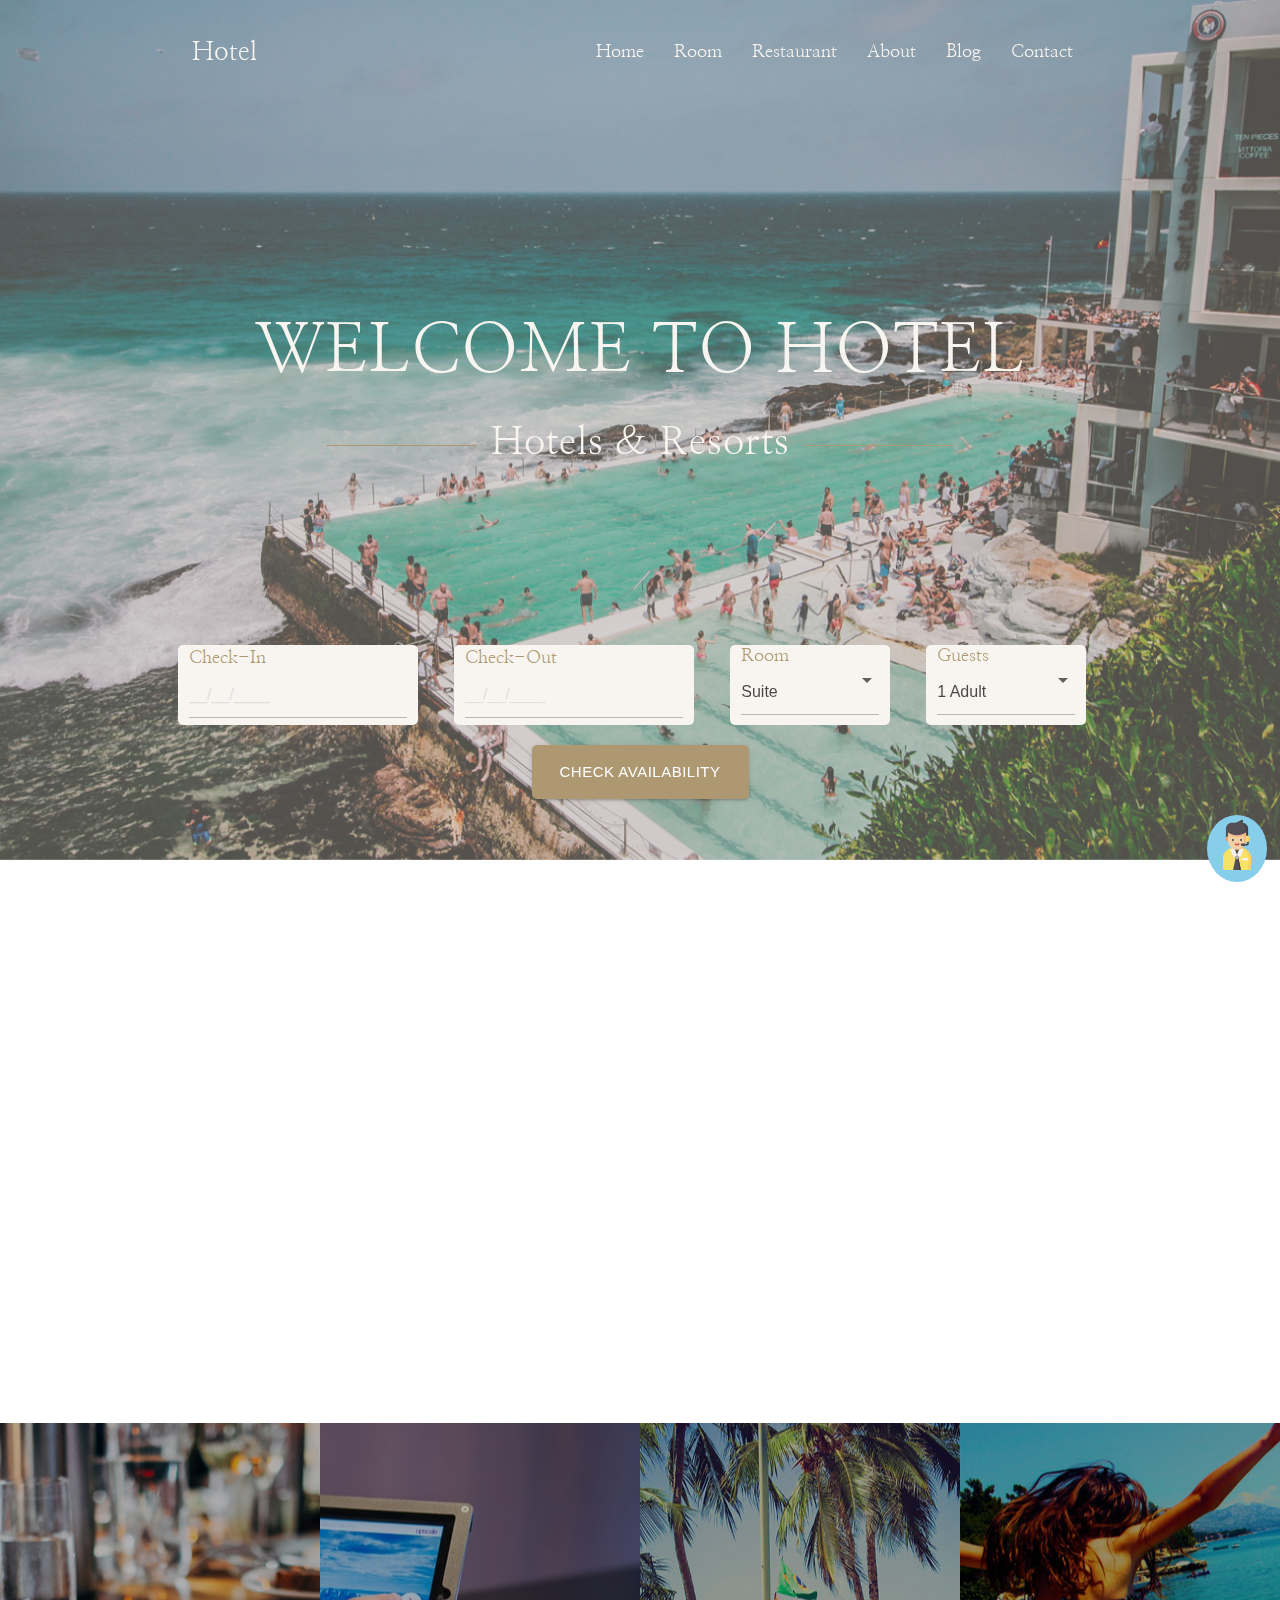
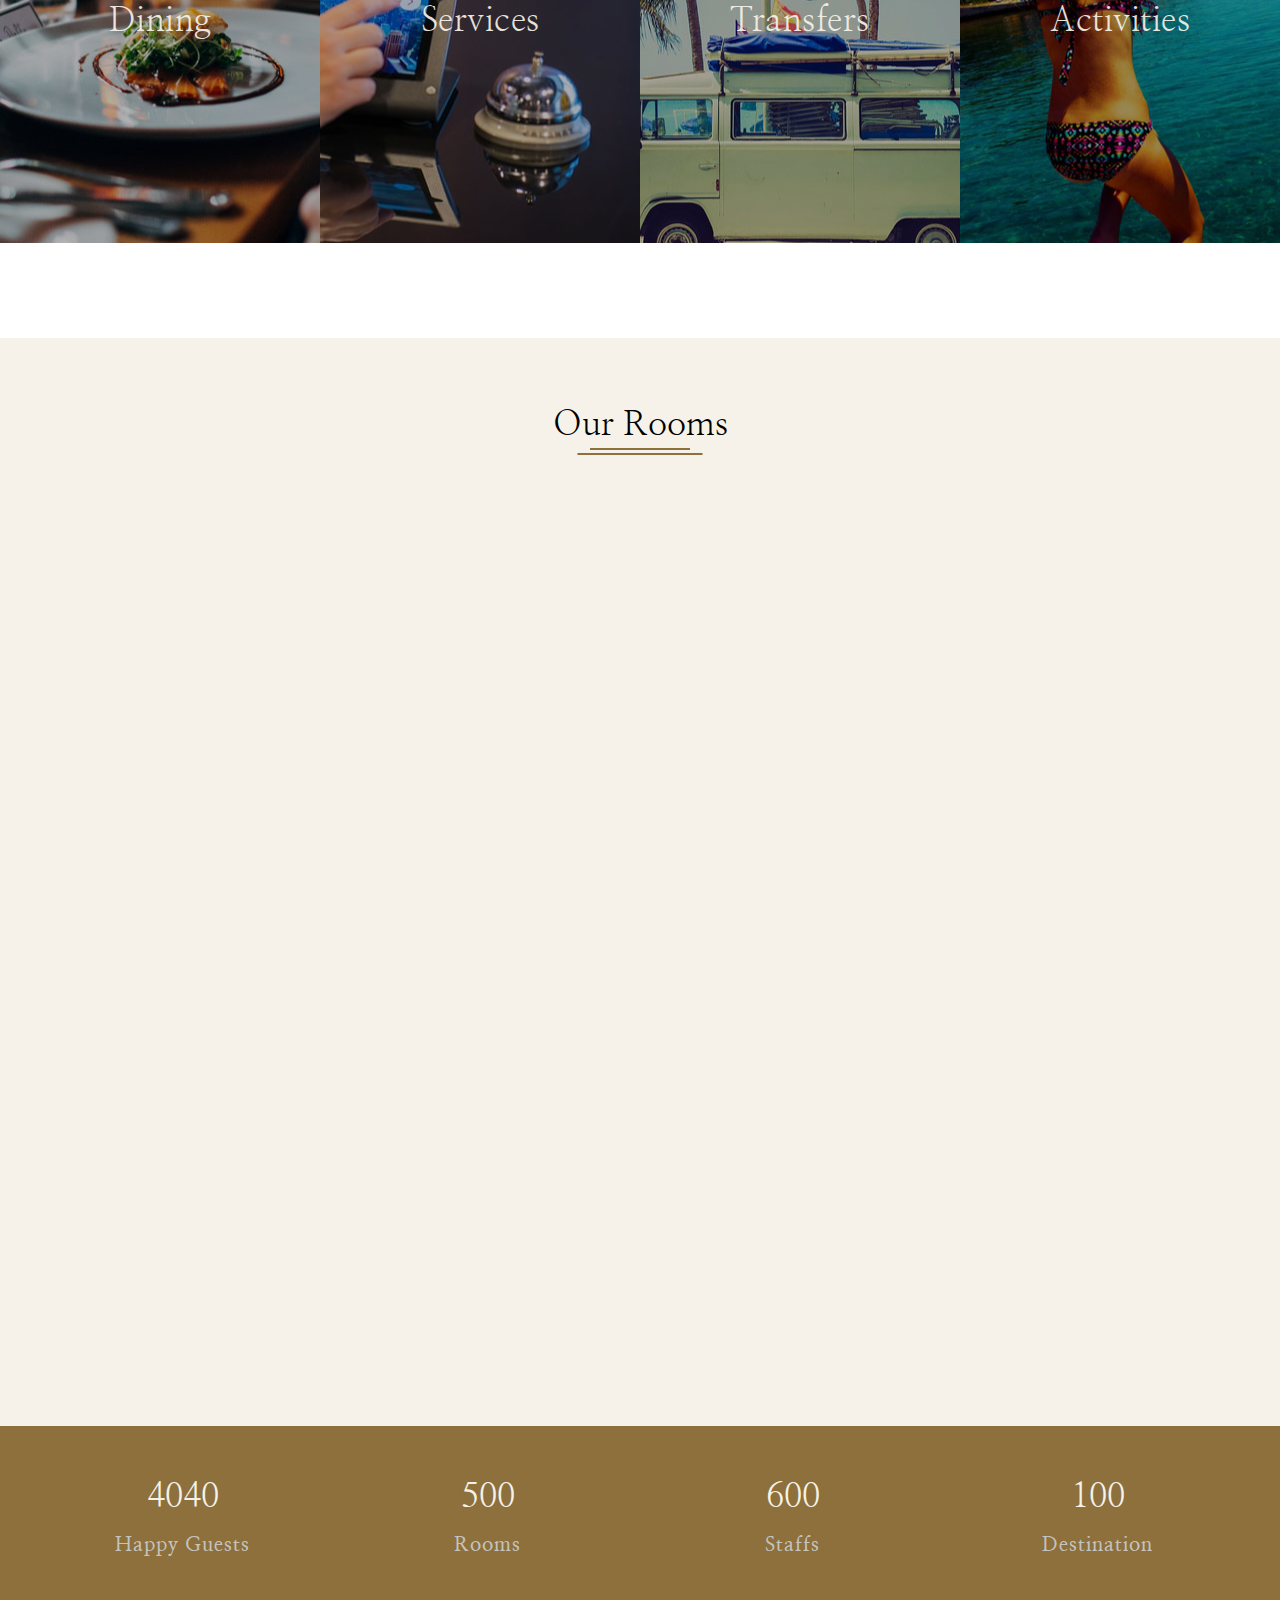
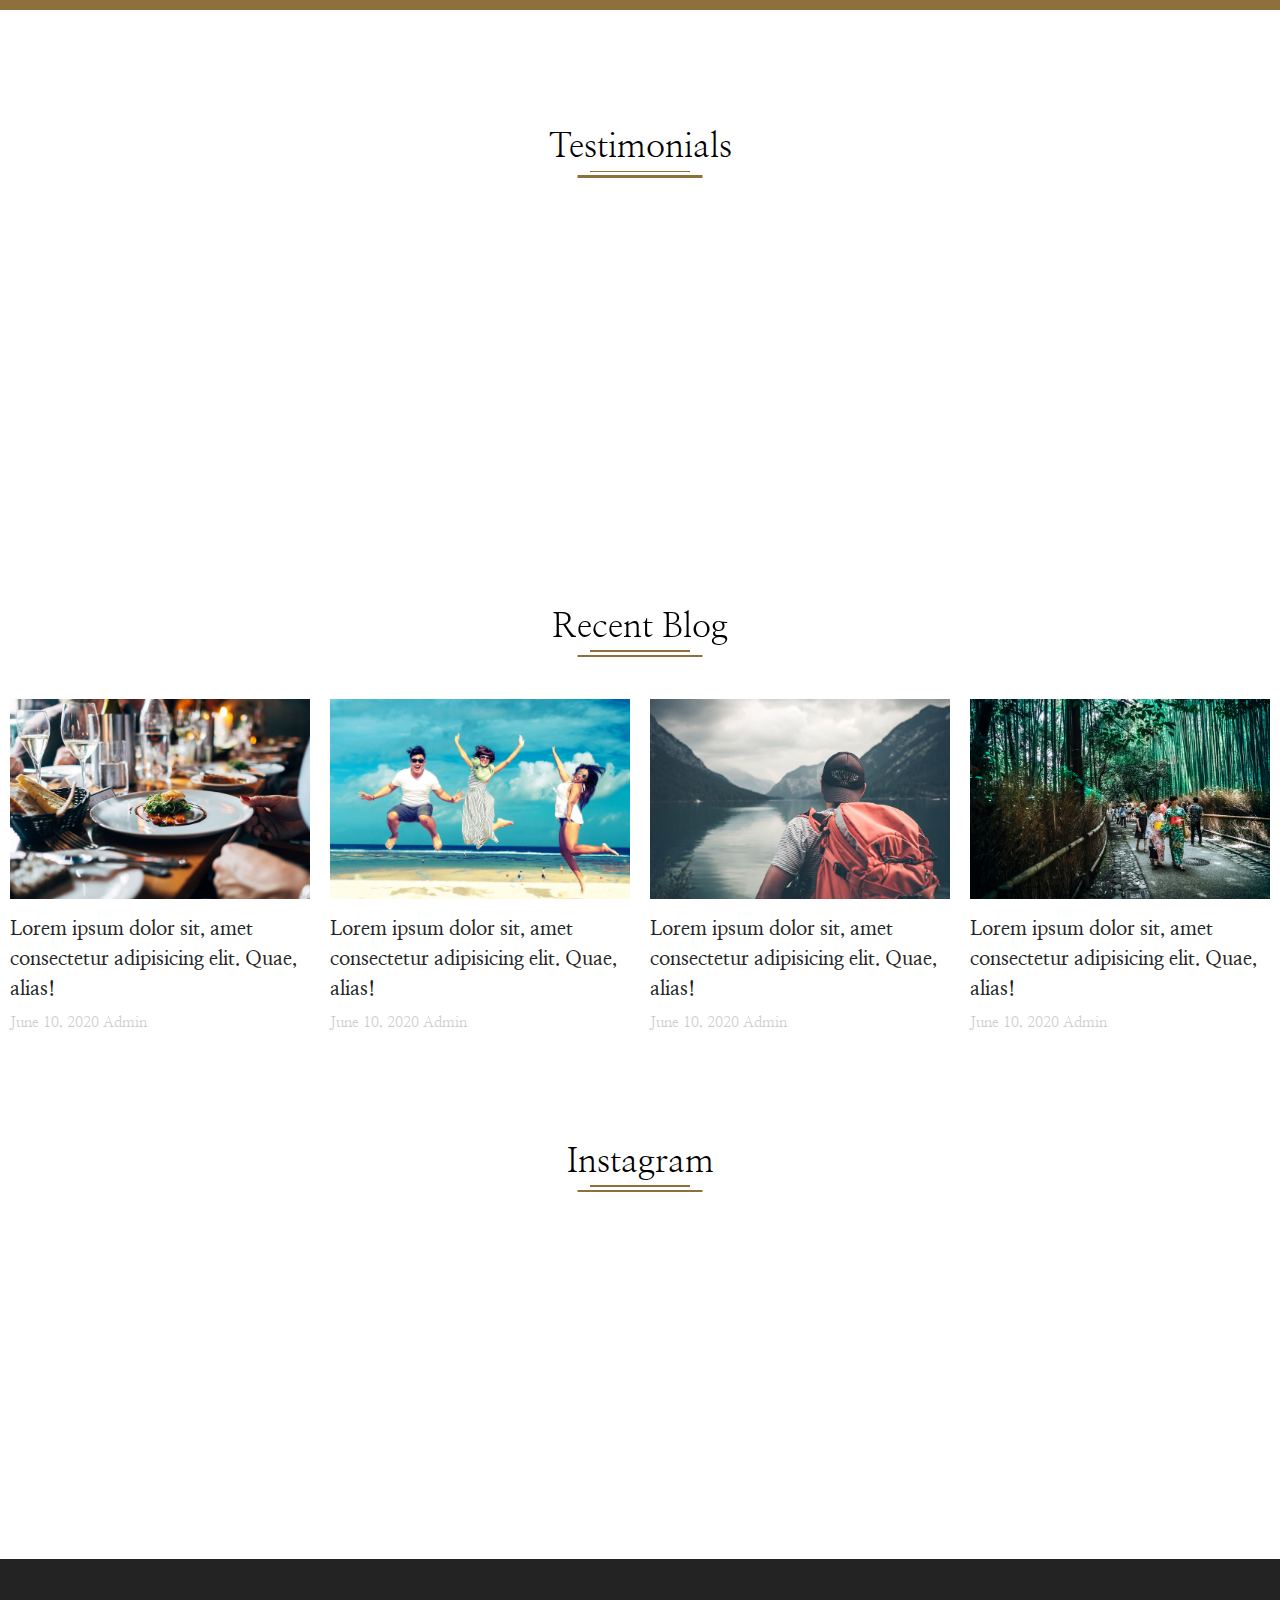
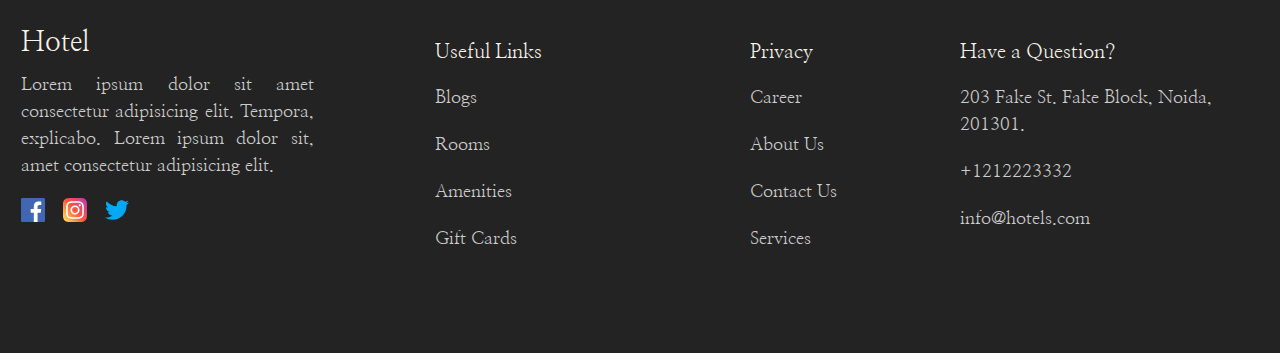
<file: index.html>
<!DOCTYPE html>
<html lang="en">
<head>
    <meta charset="UTF-8">
    <meta name="viewport" content="width=device-width, initial-scale=1.0">
    <meta http-equiv="X-UA-Compatible" content="ie=edge">
    <link href="https://fonts.googleapis.com/icon?family=Material+Icons" rel="stylesheet">
    <link rel="stylesheet" type="text/css" href="./assets/css/materialize.min.css">
    <link rel="stylesheet" type="text/css" href="./assets/css/styles.css">
    <link href="https://fonts.googleapis.com/css2?family=Nanum+Myeongjo&display=swap" rel="stylesheet"> 
    <link rel="stylesheet" href="./assets/css/aos.min.css">

    <title>Hotel</title>
</head>
<body>
    <header>
        <nav class="navbar">
            <div data-aos="fade-down"
            data-aos-easing="linear"
            data-aos-duration="1000" class="nav-wrapper container">
              <a href="./index.html" class="logo brand-logo">Hotel</a>
              <a href="#" data-target="mobile-demo" class="sidenav-trigger">
              <i class="material-icons">menu</i></a>
              <ul class="right hide-on-med-and-down">
                <li><a href="./index.html">Home</a></li>
                <li><a href="./rooms.html">Room</a></li>
                <li><a href="./restaurant.html">Restaurant</a></li>
                <li><a href="./about.html">About</a></li>
                <li><a href="./blog.html">Blog</a></li>
                <li><a href="./contact.html">Contact</a></li>
              </ul>
            </div>
          </nav>   
          <ul class="sidenav sidenavbar" id="mobile-demo">
            <li>
             <b></b> 
                <div class="divider"></div>
            </li>
            <li><a href="./index.html">Home</a></li>
            <li><a href="./rooms.html">Room</a></li>
            <li><a href="./restaurant.html">Restaurant</a></li>
            <li><a href="./about.html">About</a></li>
            <li><a href="./blog.html">Blog</a></li>
            <li><a href="./contact.html">Contact</a></li>
          </ul>

    </header>

    <section>
        <div class="wrap-1">
          <div class="background carousel carousel-slider">
            <a class="carousel-item" href="#one!"><img alt="bg" class="bg responsive-img"  src="./assets/images/cover-img-2.jpg"></a>
            <a class="carousel-item" href="#two!"><img alt="bg1" class="bg responsive-img" src="./assets/images/cover-img-4.jpg"></a>
            <a class="carousel-item" href="#three!"><img alt="bg2" class="bg responsive-img" src="./assets/images/bg_1.jpg"></a>
           
            <div class="overlay"></div>
           
            <div class="title">
              <h1>WELCOME TO HOTEL</h1>
              <div class="subtitle">
              <p>Hotels & Resorts</p>
             </div>
            </div>
          </div>

            <div class="availability container">
              <div class="row">
                  
                <div class="check-in col s12 m3 l3">
                      <label for="checkOut" form="checkOut">Check-In</label>
                    <form id="checkOut"> 
                      <input id="checkOut" type = 'text' class="datepicker" placeholder="__/__/____" required>
                    </form>
                  </div>
    
                  <div class="check-out col s12 m3 l3">
                      <label for="checkIn" form="checkIn">Check-Out</label>
                      <form id="checkIn">
                        <input id="checkIn" type = 'text' class="datepicker" placeholder="__/__/____" required>
                      </form>
                    </div>
    
                    <div class="room input-field col s12 m2 l2">  
                        <select>
                          <option value="" disabled selected>Suite</option>
                          <option value="1">Family Room</option>
                          <option value="2">Delux Room</option>
                          <option value="3">Classic Room</option>
                          <option value="3">Superior Room</option>
                          <option value="3">Luxury Room</option>
                        </select>
                        <label>Room</label>
                    </div>
                      
                    <div class="customer input-field col s12 m2 l2">  
                        <select>
                          <option value="" disabled selected>1 Adult</option>
                          <option value="1">2 Adult</option>
                          <option value="2">3 Adult</option>
                          <option value="3">4 Adult</option>
                          <option value="3">5 Adult</option>
                          <option value="3">6 Adult</option>
                        </select>
                        <label>Guests</label>
                    </div>

              </div>
              <div class="check">
                  <button class="btn-large waves-effect waves-light" type="submit" name="action">
                    Check Availability
                    </button>
                </div>
            </div>
        </div>


        <div class="wrap-2 container">
              <div class="row">
                <div data-aos="fade-up"
                data-aos-easing="linear"  class="about col s12 m5 l5 ">
                    <a class="btn-floating btn-large waves-effect waves-light pulse"><i class="material-icons">play_arrow</i></a>
                </div>

                <div data-aos="fade-up"
                data-aos-easing="linear" class="about-content col s12 m6 l6 offset-l1 offset-m1">
                  <h4>Welcome To Our Hotel</h4>
                  <br>
                  <p>When she reached the first hills of the Italic Mountains, she had a last view back on the skyline of her hometown Bookmarksgrove, the headline of Alphabet Village and the subline of her own road, the Line Lane. Pityful a rethoric question ran over her cheek, then she continued her way.

                  On her way she met a copy. The copy warned the Little Blind Text, that where it came from it would have been rewritten a thousand times and everything that was left from its origin would be the word d so it didn’t take long until a few insidious Copy Writers ambushed her, made her drunk with Longe and Parole and dragged her into their agency, where they abused her for their.
                  </p>
                </div>
              </div>
        </div>

        <div class="wrap-3">
            <div class="row">
             
              <div class='resturant col s6 m3 l3'>
                  <h4>Dining</h4>
              </div>

              <div class='service col s6 m3 l3'>
                  <h4>Services</h4>       
              </div>
                
              <div class= 'car col s6 m3 l3'>
                    <h4>Transfers</h4>
              </div>
                  
              <div class='spa col s6 m3 l3'>
                    <h4>Activities</h4>
              </div>
            </div>
        </div>

        <div class="wrap-4">
            <div class="container">
              <h3>Our Rooms</h3>
              <div class="row">
                  <div data-aos="fade-up"
                  data-aos-easing="linear"  class="col s12 m6 l4">
                      <div class="card">
                          <div class="card-image">
                            <img  alt = 'room1' src="./assets/images/room-1.jpg">
                          </div>
                          <div class="card-content">
                              <h5 class="room-title">Suite Room</h5>
                            <p class="center"> <span class="price">$400</span>
                              <span class="per-night">per night</span>
                            </p>
                          </div>
                          <div class="card-action card-foot">
                            <a class="details" href="./room-single.html">View Room Details</a>
                          </div>
                        </div>
                  </div>
                  
                  <div data-aos="fade-up"
                  data-aos-easing="linear"  class="col s12 m6 l4">
                      <div class="card">
                          <div class="card-image">
                            <img alt = 'room2' src="./assets/images/room-2.jpg">
                          </div>
                          <div class="card-content">
                              <h5 class="room-title">Family Room</h5>
                              <p class="center"> <span class="price">$350</span>
                                <span class="per-night">per night</span>
                              </p>
                          </div>
                          <div class="card-action card-foot">
                            <a class="details" href="./room-single.html">View Room Details</a>
                          </div>
                        </div>
                  </div>

                  <div data-aos="fade-up"
                  data-aos-easing="linear"  class="col s12 m6 l4">
                      <div class="card">
                          <div class="card-image">
                            <img alt = 'room3' src="./assets/images/room-6.jpg">
                          </div>
                          <div class="card-content">
                              <h5 class="room-title">Luxury Room</h5>
                              <p class="center"> <span class="price">$500</span>
                                <span class="per-night">per night</span>
                              </p>
                          </div>
                          <div class="card-action card-foot">
                            <a class="details" href="./room-single.html">View Room Details</a>
                          </div>
                        </div>
                  </div>

                  <div data-aos="fade-up"
                  data-aos-easing="linear"  class="col s12 m6 l4">
                      <div class="card">
                          <div class="card-image">
                            <img alt="room4" src="./assets/images/room-3.jpg">
                          </div>
                          <div class="card-content">
                              <h5 class="room-title">Classic Room</h5>
                              <p class="center"> <span class="price">$150</span>
                                <span class="per-night">per night</span>
                              </p>
                          </div>
                          <div class="card-action card-foot">
                            <a class="details" href="./room-single.html">View Room Details</a>
                          </div>
                        </div>
                  </div>

                  <div data-aos="fade-up"
                  data-aos-easing="linear"  class="col s12 m6 l4">
                      <div class="card">
                          <div class="card-image">
                            <img alt = 'room3' src="./assets/images/room-4.jpg">
                          </div>
                          <div class="card-content">
                              <h5 class="room-title">Deluxe Room</h5>
                              <p class="center"> <span class="price">$350</span>
                                <span class="per-night">per night</span>
                              </p>
                          </div>
                          <div class="card-action card-foot">
                            <a class="details" href="./">View Room Details</a>
                          </div>
                        </div>
                  </div>

                  <div data-aos="fade-up"
                  data-aos-easing="linear"  class="col s12 m6 l4">
                      <div class="card">
                          <div class="card-image">
                            <img alt = 'room5' src="./assets/images/room-5.jpg">
                          </div>
                          <div class="card-content">
                              <h5 class="room-title">Superior Room</h5>
                              <p class="center"> <span class="price">$300</span>
                                <span class="per-night">per night</span>
                              </p>
                          </div>
                          <div class="card-action card-foot">
                            <a class="details" href="./">View Room Details</a>
                          </div>
                        </div>
                  </div>
    </div>      
  </div>   
</div>

  <div class="wrap-5">
    <div class="row">
     <div class="col s6 m6 l3 count">
        <h4 class='numscroller' data-min='1' data-max='4040' data-delay='5' data-increment='10'>4040</h4>
             <p>Happy Guests</p>
        
        </div>
     <div class="col s6 m6 l3 count">
        <h4 class='numscroller' data-min='1' data-max='500' data-delay='20' data-increment='10'>500</h4>
             
        <p>Rooms</p>
       
        </div>
     <div class="col s6 m6 l3 count">
        <h4 class='numscroller' data-min='1' data-max='600' data-delay='20' data-increment='10'>600</h4>
           
        <p>Staffs</p>
        
          </div>
     <div class="col s6 m6 l3 count">
        <h4 class='numscroller' data-min='1' data-max='100' data-delay='20' data-increment='10'>100</h4>
            
        <p>Destination</p>
      </div>
  </div>
</div>

    <div class="wrap-6">
    <h3>Testimonials</h3>
    <br>
    <div class="row">
    <br>
        <div data-aos="fade-up"
        data-aos-easing="linear"  class=" col s12 m4 l4">
          <div class="img">
          <img src="./assets/images/person_4.jpg" alt="testimonial">
          <i class="material-icons">format_quote</i>
        </div>
        <div>
          <p>Lorem ipsum dolor sit amet consectetur adipisicing elit. Molestiae quis cumque perspiciatis iure! Harum aspernatur excepturi laboriosam labore perferendis quas at.</p>
          <h6>Boris Jhon</h6>
         
        </div>
      </div>

        <div data-aos="fade-up"
        data-aos-easing="linear"  class="col s12 m4 l4">
          <div class="img">
          <img src="./assets/images/person_3.jpg" alt="testimonial">
          <i class="material-icons">format_quote</i>
        </div>
        <div>
          <p>Lorem ipsum dolor sit amet consectetur adipisicing elit. Molestiae quis cumque perspiciatis iure! Harum aspernatur excepturi laboriosam labore perferendis quas at.</p>
          <h6>Hamid Jhonson</h6>
        
        </div>
        </div>

        <div data-aos="fade-up"
        data-aos-easing="linear"  class="col s12 m4 l4">
          <div class="img">
          <img src="./assets/images/person_2.jpg" alt="testimonial">
          <i class="material-icons">format_quote</i>
        </div>
        <div>
          <p>Lorem ipsum dolor sit amet consectetur adipisicing elit. Molestiae quis cumque perspiciatis iure! Harum aspernatur excepturi laboriosam labore perferendis quas at.</p>
          <h6>Dave Chapel</h6>
          
        </div>
        </div>
      </div>
    </div>

    <br>

        <div class="wrap-7">
          <div class="row">
            <h3>Recent Blog</h3>

            <div class="blog col s12 m6 l3">
              <img class="responsive-img" src="./assets/images/image_1.jpg" alt="blog">
              <p>Lorem ipsum dolor sit, amet consectetur adipisicing elit. Quae, alias!</p>
              <span>June 10, 2020 Admin</span>
            </div>
           
            <div class="blog col s12 m6 l3">
              <img class="responsive-img" src="./assets/images/img_bg_1.jpg" alt="blog">
              <p>Lorem ipsum dolor sit, amet consectetur adipisicing elit. Quae, alias!</p>
              <span>June 10, 2020 Admin</span>
            </div>
            
            <div class="blog col s12 m6 l3">
              <img class="responsive-img" src="./assets/images/image_2.jpg" alt="blog">
              <p>Lorem ipsum dolor sit, amet consectetur adipisicing elit. Quae, alias!</p>
              <span>June 10, 2020 Admin</span>
            </div>
            
            <div class="blog col s12 m6 l3">
              <img class="responsive-img" src="./assets/images/tour-4.jpg" alt="blog">
              <p>Lorem ipsum dolor sit, amet consectetur adipisicing elit. Quae, alias!</p>
              <span>June 10, 2020 Admin</span>
            </div>
          </div>
        </div>
        
        <div class="wrap-8">
          <h3>Instagram</h3>
          <div class="row">
            <div data-aos="fade-up"
            data-aos-easing="linear"  class='IG-1 IG col s12 m3 l3'> </div>
            <div data-aos="fade-up"
            data-aos-easing="linear"  class='IG-2 IG col s12 m3 l3'> </div>
            <div data-aos="fade-up"
            data-aos-easing="linear"  class='IG-3 IG col s12 m3 l3'> </div>
            <div data-aos="fade-up"
            data-aos-easing="linear"  class='IG-4 IG col s12 m3 l3'> </div>
          </div>
      </div>

      <div class="customer-service">
          <a class="waves-effect waves-light modal-trigger" href="#modal1"><img src="./assets/images/customer-service.svg" alt="CS"></a>

          <div id="modal1" class="modal bottom-sheet">
            <div class="modal-content">
              <p>Welcome</p>
              <br>
              <p>How may I help you?</p>
              <div class="chat">
                  <input type="text" placeholder="Ask your question">
                  <input class="btn" type="submit" value="Send">
              </div>
             
            </div>
          </div>
        
      </div>

    </section>

    <footer>
        <div class="row">
          <div class="footer-label col s12 m4 l3">
            <p class="footer-logo">Hotel</p>
            <span>Lorem ipsum dolor sit amet consectetur adipisicing elit. Tempora, explicabo. Lorem ipsum dolor sit, amet consectetur adipisicing elit.</span>
            <div class="social">
              <img class="responsive-img" src="./assets/images/facebook.svg" alt="social">
              <img class="responsive-img" src="./assets/images/instagram-sketched.svg" alt="social">
              <img class="responsive-img" src="./assets/images/twitter.svg" alt="social">
            </div>
          </div>

          <div class="list col s12 m2 offset-l1 l2">
              <p>Useful Links</p>
              <ul>
                <li><a href= '#' >Blogs </a></li>
                <li><a href= '#' >Rooms</a></li>
                <li><a href= '#' >Amenities</a></li>
                <li><a href= '#' >Gift Cards</a></li>
  
              </ul>
          </div>
            
          <div class="list col s12 m2 offset-l1 l2">
              <p>Privacy</p>
              <ul>
                <li><a href= '#' >Career</a></li>
                <li><a href= '#' >About Us</a></li>
                <li><a href= '#' >Contact Us</a></li>
                <li><a href= '#' >Services</a></li>
          </div>

          <div class="contact col s12 m4 l3">
            <p>Have a Question?</p>
            <ul>
              <li>
                  203 Fake St. Fake Block, Noida, 201301.
              </li>
              <li>+1212223332</li>
              <li>info@hotels.com</li>
            </ul>
          </div>
        </div>
    </footer>

    <div class="preloader-background">
    <div class="preloader-wrapper big active">
        <div class="spinner-layer spinner-blue">
          <div class="circle-clipper left">
            <div class="circle"></div>
          </div><div class="gap-patch">
            <div class="circle"></div>
          </div><div class="circle-clipper right">
            <div class="circle"></div>
          </div>
        </div>
  
        <div class="spinner-layer spinner-red">
          <div class="circle-clipper left">
            <div class="circle"></div>
          </div><div class="gap-patch">
            <div class="circle"></div>
          </div><div class="circle-clipper right">
            <div class="circle"></div>
          </div>
        </div>
  
        <div class="spinner-layer spinner-yellow">
          <div class="circle-clipper left">
            <div class="circle"></div>
          </div><div class="gap-patch">
            <div class="circle"></div>
          </div><div class="circle-clipper right">
            <div class="circle"></div>
          </div>
        </div>
  
        <div class="spinner-layer spinner-green">
          <div class="circle-clipper left">
            <div class="circle"></div>
          </div><div class="gap-patch">
            <div class="circle"></div>
          </div><div class="circle-clipper right">
            <div class="circle"></div>
          </div>
        </div>
      </div>
    </div>

    <script  src="./assets/js/jquery-3.5.1.min.js"></script>
    <script  src="./assets/js/materialize.min.js"></script>
    <script  src="./assets/js/numscroller-1.0.js"></script>
    <script src="./assets/js/aos.min.js"></script>
    <script  src="./assets/js/main.js"></script>
</body>
</html>
</file>
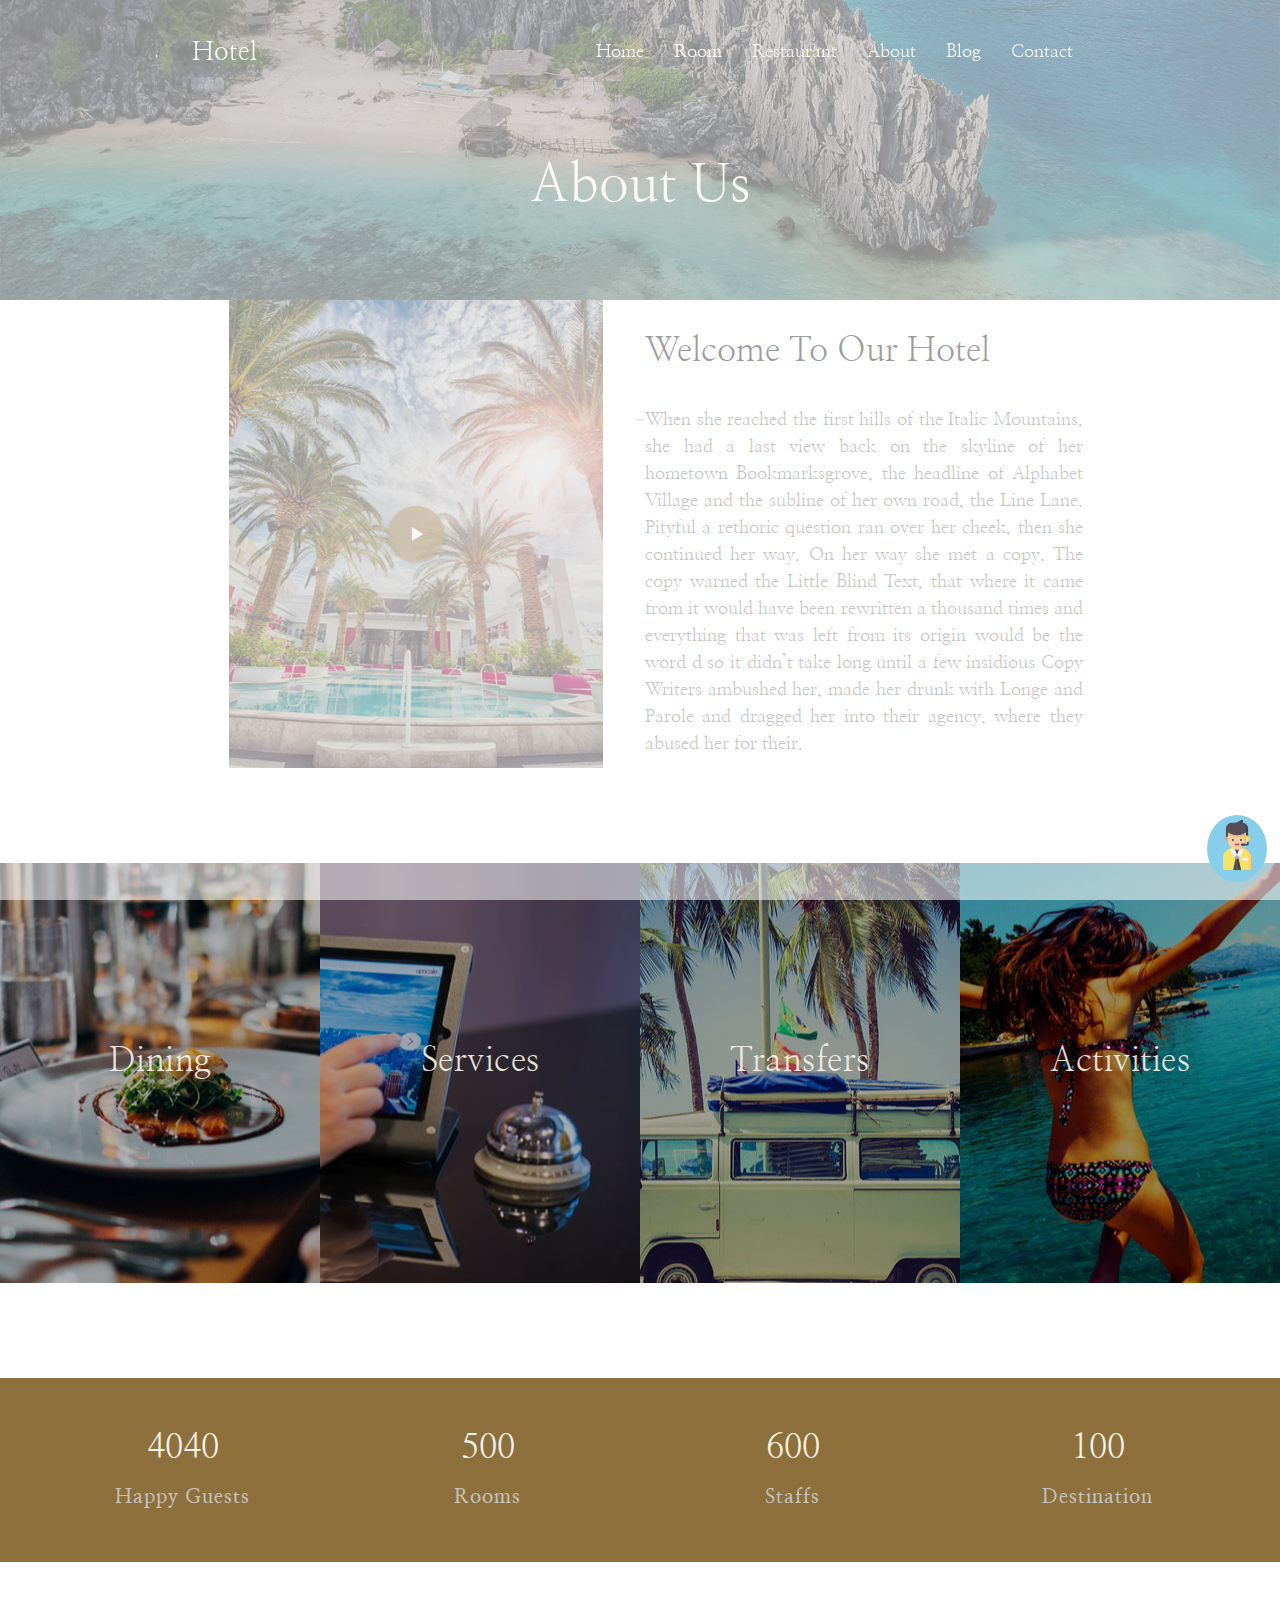
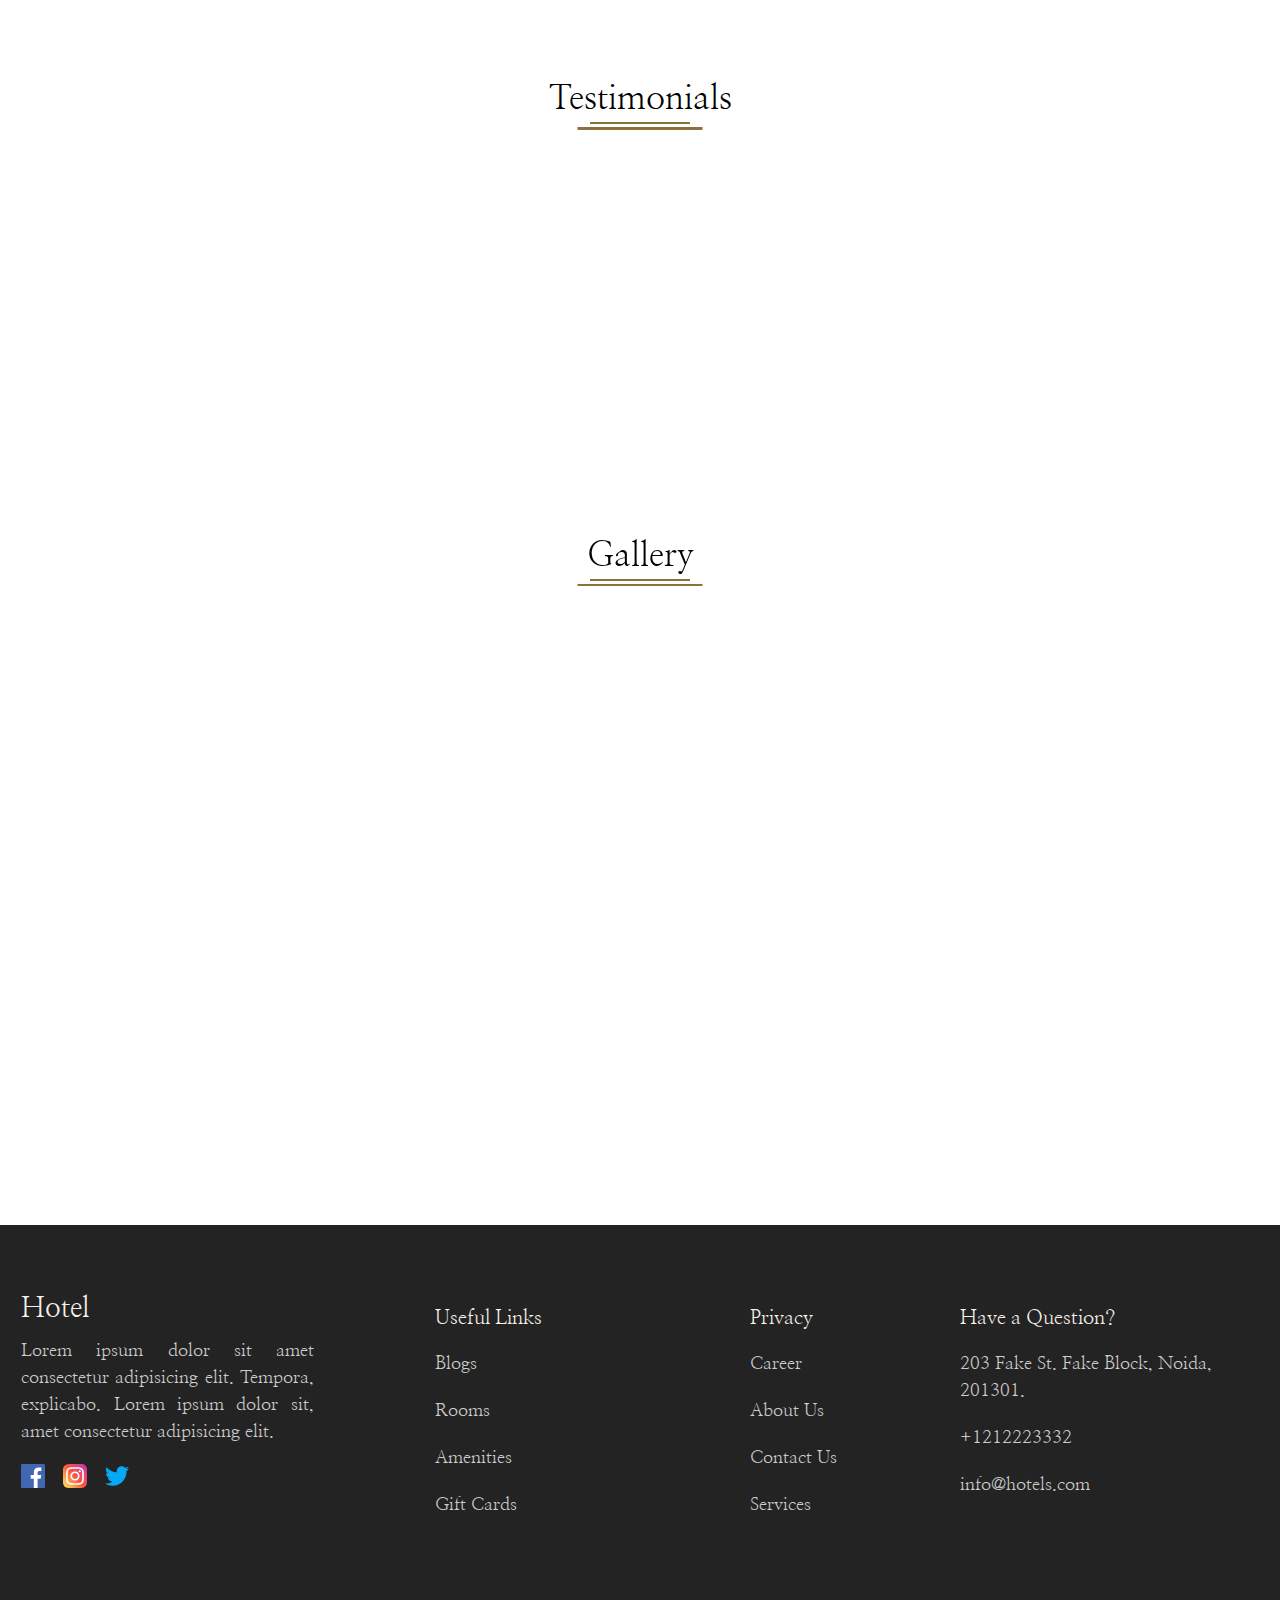
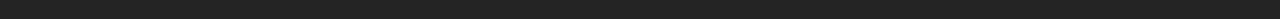
<file: about.html>
<!DOCTYPE html>
<html lang="en">
<head>
    <meta charset="UTF-8">
    <meta name="viewport" content="width=device-width, initial-scale=1.0">
    <meta http-equiv="X-UA-Compatible" content="ie=edge">
    <link href="https://fonts.googleapis.com/icon?family=Material+Icons" rel="stylesheet">
    <link rel="stylesheet" type="text/css" href="./assets/css/materialize.min.css">
    <link rel="stylesheet" type="text/css" href="./assets/css/styles.css">
    <link href="https://fonts.googleapis.com/css2?family=Nanum+Myeongjo&display=swap" rel="stylesheet"> 
    <link rel="stylesheet" href="./assets/css/aos.min.css">
    <title>About Us</title>
</head>
<body>
    <header class="about-wrap-1">
        <nav class="navbar">
            <div data-aos="fade-down"
            data-aos-easing="linear"
            data-aos-duration="1000" class="nav-wrapper container">
              <a href="./index.html" class="logo brand-logo">Hotel</a>
              <a href="#" data-target="mobile-demo" class="sidenav-trigger">
              <i class="material-icons">menu</i></a>
              <ul class="right hide-on-med-and-down">
                <li><a href="./index.html">Home</a></li>
                <li><a href="./rooms.html">Room</a></li>
                <li><a href="./restaurant.html">Restaurant</a></li>
                <li><a href="./about.html">About</a></li>
                <li><a href="./blog.html">Blog</a></li>
                <li><a href="./contact.html">Contact</a></li>
              </ul>
            </div>
          </nav>   
          <ul class="sidenav sidenavbar" id="mobile-demo">
            <li>
             <b></b> 
                <div class="divider"></div>
            </li>
            <li><a href="./index.html">Home</a></li>
            <li><a href="./rooms.html">Room</a></li>
            <li><a href="./restaurant.html">Restaurant</a></li>
            <li><a href="./about.html">About</a></li>
            <li><a href="./blog.html">Blog</a></li>
            <li><a href="./contact.html">Contact</a></li>
          </ul>

            <h2>About Us</h2>
    </header>

    <section>
        

        <div class="wrap-2 container">
              <div class="row">
                <div class="about col s12 m5 l5">
                    <a class="btn-floating btn-large waves-effect waves-light pulse"><i class="material-icons">play_arrow</i></a>
                </div>

                <div class="about-content col s12 m6 l6">
                  <h4>Welcome To Our Hotel</h4>
                  <br>
                  <p>When she reached the first hills of the Italic Mountains, she had a last view back on the skyline of her hometown Bookmarksgrove, the headline of Alphabet Village and the subline of her own road, the Line Lane. Pityful a rethoric question ran over her cheek, then she continued her way.

                  On her way she met a copy. The copy warned the Little Blind Text, that where it came from it would have been rewritten a thousand times and everything that was left from its origin would be the word d so it didn’t take long until a few insidious Copy Writers ambushed her, made her drunk with Longe and Parole and dragged her into their agency, where they abused her for their.
                  </p>
                </div>
              </div>
        </div>

        <div class="wrap-3">
            <div class="row">
             
              <div class='resturant col s6 m3 l3'>
                  <h4>Dining</h4>
              </div>

              <div class='service col s6 m3 l3'>
                  <h4>Services</h4>       
              </div>
                
              <div class= 'car col s6 m3 l3'>
                    <h4>Transfers</h4>
              </div>
                  
              <div class='spa col s6 m3 l3'>
                    <h4>Activities</h4>
              </div>
            </div>
        </div>


  <div class="wrap-5">
    <div class="row">
     <div class="col s6 m6 l3 count">
        <h4 class='numscroller' data-min='1' data-max='4040' data-delay='5' data-increment='10'>4040</h4>
             <p>Happy Guests</p>
        
        </div>
     <div class="col s6 m6 l3 count">
        <h4 class='numscroller' data-min='1' data-max='500' data-delay='20' data-increment='10'>500</h4>
             
        <p>Rooms</p>
       
        </div>
     <div class="col s6 m6 l3 count">
        <h4 class='numscroller' data-min='1' data-max='600' data-delay='20' data-increment='10'>600</h4>
           
        <p>Staffs</p>
        
          </div>
     <div class="col s6 m6 l3 count">
        <h4 class='numscroller' data-min='1' data-max='100' data-delay='20' data-increment='10'>100</h4>
            
        <p>Destination</p>
      </div>
  </div>
</div>

        <div class="wrap-6">
            <h3>Testimonials</h3>
            <br>
            <div class="row">

                <div data-aos="fade-up"
                data-aos-easing="linear"
               class=" col s12 m4 l4">
                  <div class="img">
                  <img src="./assets/images/person_4.jpg" alt="testimonial">
                  <i class="material-icons">format_quote</i>
                </div>
                <div>
                  <p>Lorem ipsum dolor sit amet consectetur adipisicing elit. Molestiae quis cumque perspiciatis iure! Harum aspernatur excepturi laboriosam labore perferendis quas at.</p>
                  <h6>Boris Jhon</h6>
                 
                </div>
              </div>

                <div data-aos="fade-up"
                data-aos-easing="linear" class="col s12 m4 l4">
                  <div class="img">
                  <img src="./assets/images/person_3.jpg" alt="testimonial">
                  <i class="material-icons">format_quote</i>
                </div>
                <div>
                  <p>Lorem ipsum dolor sit amet consectetur adipisicing elit. Molestiae quis cumque perspiciatis iure! Harum aspernatur excepturi laboriosam labore perferendis quas at.</p>
                  <h6>Hamid Jhonson</h6>
                
                </div>
                </div>

                <div data-aos="fade-up"
                data-aos-easing="linear" class="col s12 m4 l4">
                  <div class="img">
                  <img src="./assets/images/person_2.jpg" alt="testimonial">
                  <i class="material-icons">format_quote</i>
                </div>
                <div>
                  <p>Lorem ipsum dolor sit amet consectetur adipisicing elit. Molestiae quis cumque perspiciatis iure! Harum aspernatur excepturi laboriosam labore perferendis quas at.</p>
                  <h6>Dave Chapel</h6>
                  
                </div>
                </div>
              </div>
            </div>

            <br>
        
    <div class="about-wrap-2">
        <h3>Gallery</h3>
        <br>
        <div class="row">
            <div data-aos="fade-up"
                data-aos-easing="linear" class="col gallery1 s12 m3 l3"></div>
            <div data-aos="fade-up"
                data-aos-easing="linear" class="col gallery2 s12 m3 l3"></div>
            <div data-aos="fade-up"
                data-aos-easing="linear" class="col gallery3 s12 m3 l3"></div>
            <div data-aos="fade-up"
                data-aos-easing="linear" class="col gallery4 s12 m3 l3"></div>
            <div data-aos="fade-up"
                data-aos-easing="linear" class="col gallery5 s12 m3 l3"></div>
            <div data-aos="fade-up"
                data-aos-easing="linear" class="col gallery6 s12 m3 l3"></div>
            <div data-aos="fade-up"
                data-aos-easing="linear" class="col gallery7 s12 m3 l3"></div>
            <div data-aos="fade-up"
                data-aos-easing="linear" class="col gallery8 s12 m3 l3"></div>
        </div>
    </div>


      <div class="customer-service">
          <a class="waves-effect waves-light modal-trigger" href="#modal1"><img src="./assets/images/customer-service.svg" alt="CS"></a>

          <div id="modal1" class="modal bottom-sheet">
            <div class="modal-content">
              <p>Welcome</p>
              <br>
              <p>How may I help you?</p>
              <div class="chat">
                  <input type="text" placeholder="Ask your question">
                  <input class="btn" type="submit" value="Send">
              </div>
             
            </div>
          </div>
        
      </div>

    </section>

    <footer>
        <div class="row">
          <div class="footer-label col s12 m4 l3">
            <p class="footer-logo">Hotel</p>
            <span>Lorem ipsum dolor sit amet consectetur adipisicing elit. Tempora, explicabo. Lorem ipsum dolor sit, amet consectetur adipisicing elit.</span>
            <div class="social">
              <img class="responsive-img" src="./assets/images/facebook.svg" alt="social">
              <img class="responsive-img" src="./assets/images/instagram-sketched.svg" alt="social">
              <img class="responsive-img" src="./assets/images/twitter.svg" alt="social">
            </div>
          </div>

          <div class="list col s12 m2 offset-l1 l2">
              <p>Useful Links</p>
              <ul>
                <li><a href= '#' >Blogs </a></li>
                <li><a href= '#' >Rooms</a></li>
                <li><a href= '#' >Amenities</a></li>
                <li><a href= '#' >Gift Cards</a></li>
  
              </ul>
          </div>
            
          <div class="list col s12 m2 offset-l1 l2">
              <p>Privacy</p>
              <ul>
                <li><a href= '#' >Career</a></li>
                <li><a href= '#' >About Us</a></li>
                <li><a href= '#' >Contact Us</a></li>
                <li><a href= '#' >Services</a></li>
          </div>

          <div class="contact col s12 m4 l3">
            <p>Have a Question?</p>
            <ul>
              <li>
                  203 Fake St. Fake Block, Noida, 201301.
              </li>
              <li>+1212223332</li>
              <li>info@hotels.com</li>
            </ul>
          </div>
        </div>
    </footer>

    <div class="preloader-background">
    <div class="preloader-wrapper big active">
        <div class="spinner-layer spinner-blue">
          <div class="circle-clipper left">
            <div class="circle"></div>
          </div><div class="gap-patch">
            <div class="circle"></div>
          </div><div class="circle-clipper right">
            <div class="circle"></div>
          </div>
        </div>
  
        <div class="spinner-layer spinner-red">
          <div class="circle-clipper left">
            <div class="circle"></div>
          </div><div class="gap-patch">
            <div class="circle"></div>
          </div><div class="circle-clipper right">
            <div class="circle"></div>
          </div>
        </div>
  
        <div class="spinner-layer spinner-yellow">
          <div class="circle-clipper left">
            <div class="circle"></div>
          </div><div class="gap-patch">
            <div class="circle"></div>
          </div><div class="circle-clipper right">
            <div class="circle"></div>
          </div>
        </div>
  
        <div class="spinner-layer spinner-green">
          <div class="circle-clipper left">
            <div class="circle"></div>
          </div><div class="gap-patch">
            <div class="circle"></div>
          </div><div class="circle-clipper right">
            <div class="circle"></div>
          </div>
        </div>
      </div>
    </div>

    <script  src="./assets/js/jquery-3.5.1.min.js"></script>
    <script  src="./assets/js/materialize.min.js"></script>
    <script  src="./assets/js/numscroller-1.0.js"></script>
    <script src="./assets/js/aos.min.js"></script>
    <script  src="./assets/js/main.js"></script>
</body>
</html>
</file>
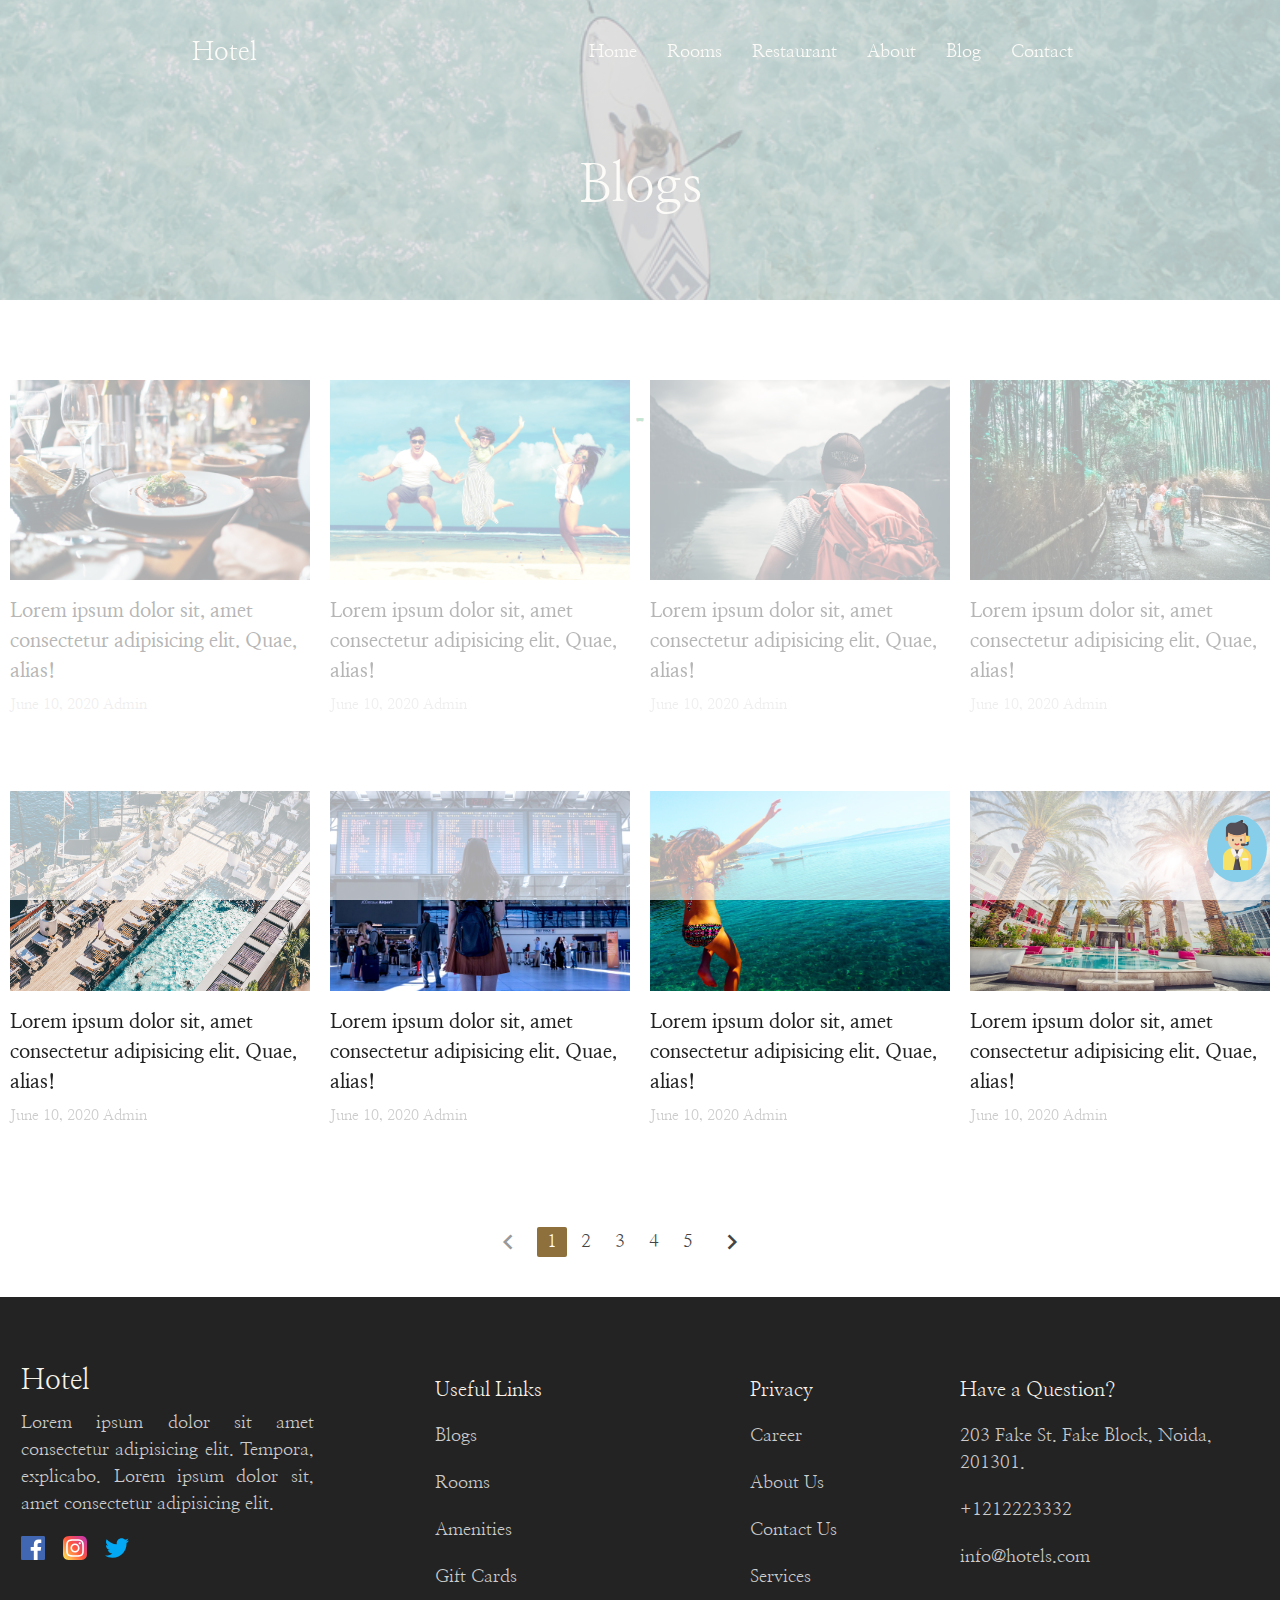
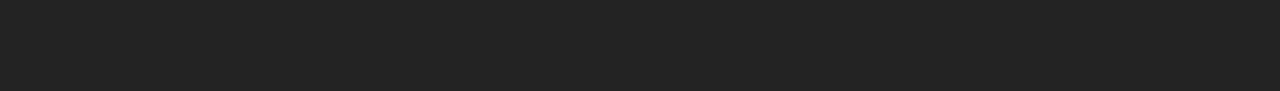
<file: blog.html>
<!DOCTYPE html>
<html lang="en">
<head>
    <meta charset="UTF-8">
    <meta name="viewport" content="width=device-width, initial-scale=1.0">
    <meta http-equiv="X-UA-Compatible" content="ie=edge">
    <link href="https://fonts.googleapis.com/icon?family=Material+Icons" rel="stylesheet">
    <link rel="stylesheet" type="text/css" href="./assets/css/materialize.min.css">
    <link rel="stylesheet" type="text/css" href="./assets/css/styles.css">
    <link href="https://fonts.googleapis.com/css2?family=Nanum+Myeongjo&display=swap" rel="stylesheet"> 
    <link rel="stylesheet" href="./assets/css/aos.min.css">
    <title>Blogs</title>
</head>
<body>
    <header class="blog-wrap-1">
        <nav class="navbar">
            <div data-aos="fade-down"
            data-aos-easing="linear"
            data-aos-duration="1000" class="nav-wrapper container">
              <a href="#!" class="logo brand-logo">Hotel</a>
              <a href="#" data-target="mobile-demo" class="sidenav-trigger">
              <i class="material-icons">menu</i></a>
              <ul class="right hide-on-med-and-down">
                <li><a href="./index.html">Home</a></li>
                <li><a href="./rooms.html">Rooms</a></li>
                <li><a href="./restaurant.html">Restaurant</a></li>
                <li><a href="./about.html">About</a></li>
                <li><a href="./blog.html">Blog</a></li>
                <li><a href="./contact.html">Contact</a></li>
              </ul>
            </div>
          </nav>   
          <ul class="sidenav sidenavbar" id="mobile-demo">
            <li>
             <b></b> 
                <div class="divider"></div>
            </li>
            <li><a href="./index.html">Home</a></li>
            <li><a href="./rooms.html">Rooms</a></li>
            <li><a href="./restaurant.html">Restaurant</a></li>
            <li><a href="./about.html">About</a></li>
            <li><a href="./blog.html">Blog</a></li>
            <li><a href="./contact.html">Contact</a></li>
          </ul>

          <h2 class="center" >Blogs</h2>
    </header>

    <br><br>

    <section>

            <div class="wrap-7">
            <div class="row">
  
              <div class="blog col s12 m6 l3">
                <img class="responsive-img" src="./assets/images/image_1.jpg" alt="blog">
                <p>Lorem ipsum dolor sit, amet consectetur adipisicing elit. Quae, alias!</p>
                <span>June 10, 2020 Admin</span>
              </div>
             
              <div data-aos="fade-up"
              data-aos-easing="linear"
             class="blog col s12 m6 l3">
                <img class="responsive-img" src="./assets/images/img_bg_1.jpg" alt="blog">
                <p>Lorem ipsum dolor sit, amet consectetur adipisicing elit. Quae, alias!</p>
                <span>June 10, 2020 Admin</span>
              </div>
              
              <div data-aos="fade-up"
              data-aos-easing="linear" class="blog col s12 m6 l3">
                <img class="responsive-img" src="./assets/images/image_2.jpg" alt="blog">
                <p>Lorem ipsum dolor sit, amet consectetur adipisicing elit. Quae, alias!</p>
                <span>June 10, 2020 Admin</span>
              </div>
              
              <div data-aos="fade-up"
              data-aos-easing="linear" class="blog col s12 m6 l3">
                <img class="responsive-img" src="./assets/images/tour-4.jpg" alt="blog">
                <p>Lorem ipsum dolor sit, amet consectetur adipisicing elit. Quae, alias!</p>
                <span>June 10, 2020 Admin</span>
              </div>

              <div data-aos="fade-up"
              data-aos-easing="linear" class="blog col s12 m6 l3">
                    <img class="responsive-img" src="./assets/images/image_6.jpg" alt="blog">
                    <p>Lorem ipsum dolor sit, amet consectetur adipisicing elit. Quae, alias!</p>
                    <span>June 10, 2020 Admin</span>
                </div>

             <div data-aos="fade-up"
              data-aos-easing="linear" class="blog col s12 m6 l3">
            <img class="responsive-img" src="./assets/images/image_7.jpg" alt="blog">
             <p>Lorem ipsum dolor sit, amet consectetur adipisicing elit. Quae, alias!</p>
             <span>June 10, 2020 Admin</span>
                </div>

                <div data-aos="fade-up"
                data-aos-easing="linear" class="blog col s12 m6 l3">
                <img class="responsive-img" src="./assets/images/image_3.jpg" alt="blog">
                    <p>Lorem ipsum dolor sit, amet consectetur adipisicing elit. Quae, alias!</p>
                   <span>June 10, 2020 Admin</span>
                       </div>

                  <div data-aos="fade-up"
                  data-aos-easing="linear" class="blog col s12 m6 l3">
                   <img class="responsive-img" src="./assets/images/hotel-1.jpg" alt="blog">
                      <p>Lorem ipsum dolor sit, amet consectetur adipisicing elit. Quae, alias!</p>
                   <span>June 10, 2020 Admin</span>
                 </div>


            </div>
          </div>

          
  <ul class="pagination center">
        <li class="disabled"><a href="#!"><i class="material-icons">chevron_left</i></a></li>
        <li class="active"><a href="#!">1</a></li>
        <li class="waves-effect"><a href="#!">2</a></li>
        <li class="waves-effect"><a href="#!">3</a></li>
        <li class="waves-effect"><a href="#!">4</a></li>
        <li class="waves-effect"><a href="#!">5</a></li>
        <li class="waves-effect"><a href="#!"><i class="material-icons">chevron_right</i></a></li>
      </ul>

    </section>
    

      <div class="customer-service">
          <a class="waves-effect waves-light modal-trigger" href="#modal1"><img src="./assets/images/customer-service.svg" alt="CS"></a>

          <div id="modal1" class="modal bottom-sheet">
            <div class="modal-content">
              <p>Welcome</p>
              <br>
              <p>How may I help you?</p>
              <div class="chat">
                  <input type="text" placeholder="Ask your question">
                  <input class="btn" type="submit" value="Send">
              </div>
             
            </div>
          </div>    
      </div>


    <footer>
        <div class="row">
          <div class="footer-label col s12 m4 l3">
            <p class="footer-logo">Hotel</p>
            <span>Lorem ipsum dolor sit amet consectetur adipisicing elit. Tempora, explicabo. Lorem ipsum dolor sit, amet consectetur adipisicing elit.</span>
            <div class="social">
              <img class="responsive-img" src="./assets/images/facebook.svg" alt="social">
              <img class="responsive-img" src="./assets/images/instagram-sketched.svg" alt="social">
              <img class="responsive-img" src="./assets/images/twitter.svg" alt="social">
            </div>
          </div>

          <div class="list col s12 m2 offset-l1 l2">
              <p>Useful Links</p>
              <ul>
                <li><a href= '#' >Blogs </a></li>
                <li><a href= '#' >Rooms</a></li>
                <li><a href= '#' >Amenities</a></li>
                <li><a href= '#' >Gift Cards</a></li>
  
              </ul>
          </div>
            
          <div class="list col s12 m2 offset-l1 l2">
              <p>Privacy</p>
              <ul>
                <li><a href= '#' >Career</a></li>
                <li><a href= '#' >About Us</a></li>
                <li><a href= '#' >Contact Us</a></li>
                <li><a href= '#' >Services</a></li>
          </div>

          <div class="contact col s12 m4 l3">
            <p>Have a Question?</p>
            <ul>
              <li>
                  203 Fake St. Fake Block, Noida, 201301.
              </li>
              <li>+1212223332</li>
              <li>info@hotels.com</li>
            </ul>
          </div>
        </div>
    </footer>

    <div class="preloader-background">
    <div class="preloader-wrapper big active">
        <div class="spinner-layer spinner-blue">
          <div class="circle-clipper left">
            <div class="circle"></div>
          </div><div class="gap-patch">
            <div class="circle"></div>
          </div><div class="circle-clipper right">
            <div class="circle"></div>
          </div>
        </div>
  
        <div class="spinner-layer spinner-red">
          <div class="circle-clipper left">
            <div class="circle"></div>
          </div><div class="gap-patch">
            <div class="circle"></div>
          </div><div class="circle-clipper right">
            <div class="circle"></div>
          </div>
        </div>
  
        <div class="spinner-layer spinner-yellow">
          <div class="circle-clipper left">
            <div class="circle"></div>
          </div><div class="gap-patch">
            <div class="circle"></div>
          </div><div class="circle-clipper right">
            <div class="circle"></div>
          </div>
        </div>
  
        <div class="spinner-layer spinner-green">
          <div class="circle-clipper left">
            <div class="circle"></div>
          </div><div class="gap-patch">
            <div class="circle"></div>
          </div><div class="circle-clipper right">
            <div class="circle"></div>
          </div>
        </div>
      </div>
    </div>

    <script  src="./assets/js/jquery-3.5.1.min.js"></script>
    <script  src="./assets/js/materialize.min.js"></script>
    <script src="./assets/js/aos.min.js"></script>
    <script  src="./assets/js/main.js"></script>
</body>
</html>
</file>
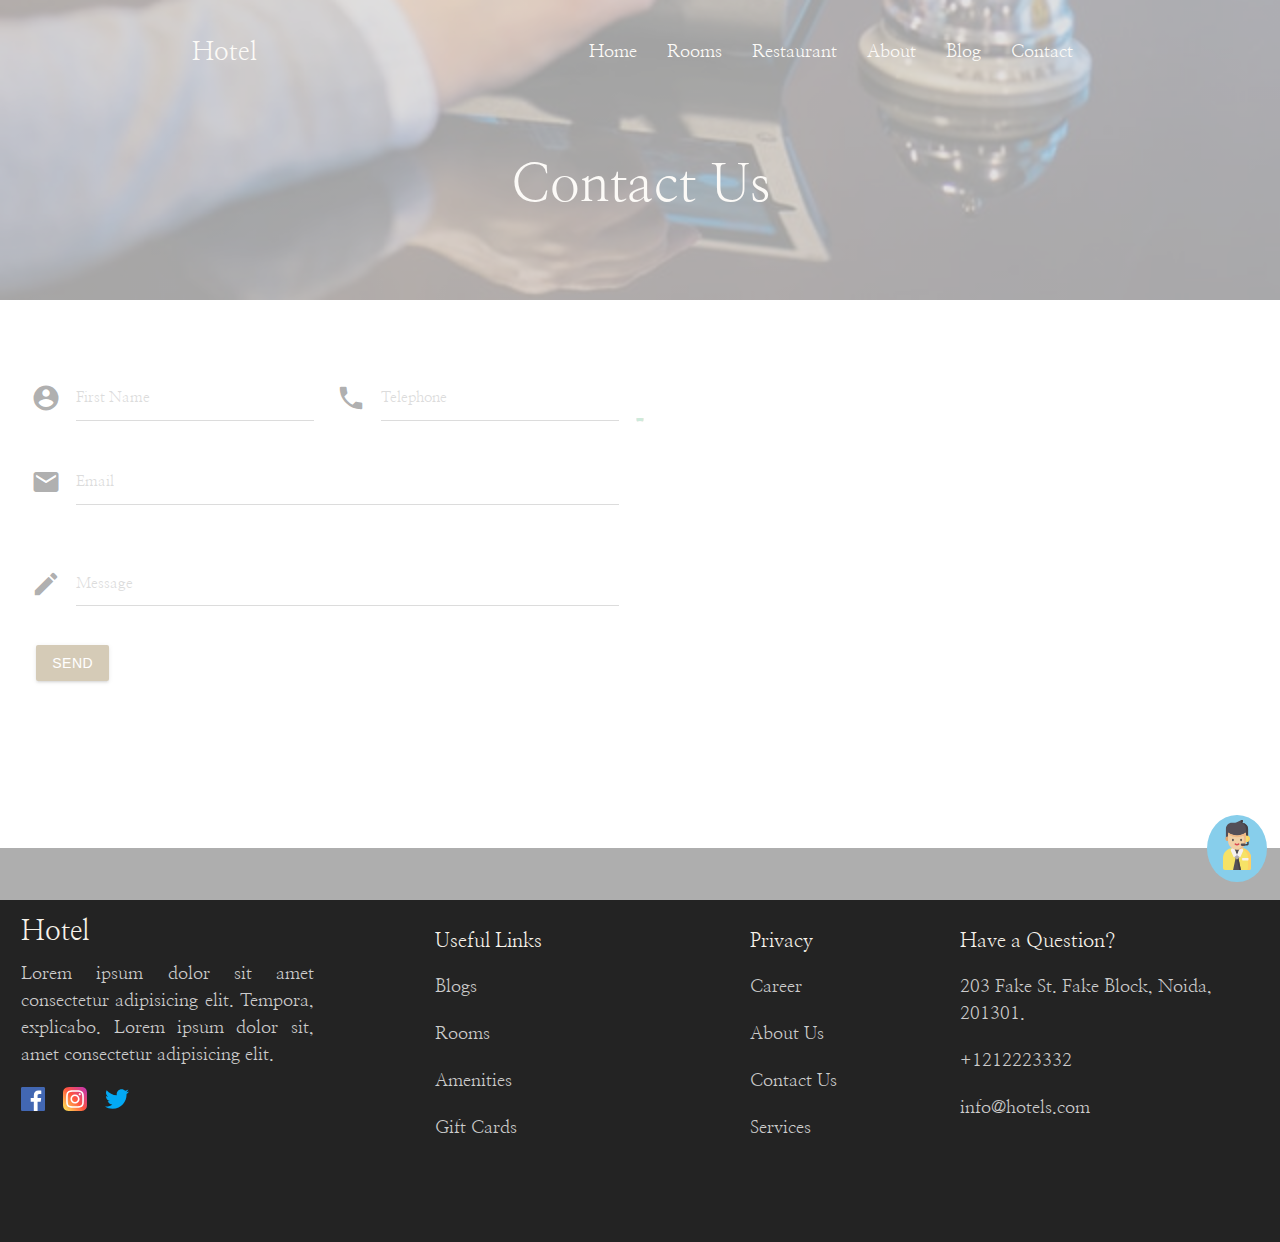
<file: contact.html>
<!DOCTYPE html>
<html lang="en">
<head>
    <meta charset="UTF-8">
    <meta name="viewport" content="width=device-width, initial-scale=1.0">
    <meta http-equiv="X-UA-Compatible" content="ie=edge">
    <link href="https://fonts.googleapis.com/icon?family=Material+Icons" rel="stylesheet">
    <link rel="stylesheet" type="text/css" href="./assets/css/materialize.min.css">
    <link rel="stylesheet" type="text/css" href="./assets/css/styles.css">
    <link href="https://fonts.googleapis.com/css2?family=Nanum+Myeongjo&display=swap" rel="stylesheet"> 

    <title>Contact Us</title>
</head>
<body>
    <header class="contact-wrap-1">
        <nav class="navbar">
            <div class="nav-wrapper container">
              <a href="#!" class="logo brand-logo">Hotel</a>
              <a href="#" data-target="mobile-demo" class="sidenav-trigger">
              <i class="material-icons">menu</i></a>
              <ul class="right hide-on-med-and-down">
                <li><a href="./index.html">Home</a></li>
                <li><a href="./rooms.html">Rooms</a></li>
                <li><a href="./restaurant.html">Restaurant</a></li>
                <li><a href="./about.html">About</a></li>
                <li><a href="./blog.html">Blog</a></li>
                <li><a href="./contact.html">Contact</a></li>
              </ul>
            </div>
          </nav>   
          <ul class="sidenav sidenavbar" id="mobile-demo">
            <li>
             <b></b> 
                <div class="divider"></div>
            </li>
            <li><a href="./index.html">Home</a></li>
            <li><a href="./rooms.html">Rooms</a></li>
            <li><a href="./restaurant.html">Restaurant</a></li>
            <li><a href="./about.html">About</a></li>
            <li><a href="./blog.html">Blog</a></li>
            <li><a href="./contact.html">Contact</a></li>
          </ul>

          <h2 class="center" >Contact Us</h2>
    </header>

    <section>
        <div class="contact-wrap-2">
        <div class="row">
            <div class="contact col s12 m6 l6">
                    <div class="input-field col s6">
                            <i class="material-icons prefix">account_circle</i>
                            <input id="icon_prefix" type="text" class="validate">
                            <label for="icon_prefix">First Name</label>
                    </div>

                    <div class="input-field col s6">
                            <i class="material-icons prefix">phone</i>
                            <input id="icon_telephone" type="tel" class="validate">
                            <label for="icon_telephone">Telephone</label>
                     </div>

                     <div class="input-field col s12">
                            <i class="material-icons prefix">mail</i>
                            <input id="email" type="email" class="validate">
                            <label for="email">Email</label>
                            <span class="helper-text" data-error="wrong" data-success="right"></span>
                    </div>

                    <div class="input-field col s12">
                            <i class="material-icons prefix">mode_edit</i>
                            <textarea id="textarea1" class="materialize-textarea"></textarea>
                            <label for="textarea1">Message</label>
                    </div>

                    <div class="button col s12">
                        <input class="btn" type="submit" value="Send"> 
                    </div>
            </div>

            <div class="map col s12 m6 l6">
                    <iframe src="https://www.google.com/maps/embed?pb=!1m18!1m12!1m3!1d56085.99995092533!2d77.37048121110651!3d28.52844621485527!2m3!1f0!2f0!3f0!3m2!1i1024!2i768!4f13.1!3m3!1m2!1s0x390ce5a43173357b%3A0x37ffce30c87cc03f!2sNoida%2C%20Uttar%20Pradesh!5e0!3m2!1sen!2sin!4v1592453803544!5m2!1sen!2sin" style="border:0;" allowfullscreen="" aria-hidden="false" tabindex="0"></iframe>
            </div>
        </div>
    </div>
    </section>
    

      <div class="customer-service">
          <a class="waves-effect waves-light modal-trigger" href="#modal1"><img src="./assets/images/customer-service.svg" alt="CS"></a>

          <div id="modal1" class="modal bottom-sheet">
            <div class="modal-content">
              <p>Welcome</p>
              <br>
              <p>How may I help you?</p>
              <div class="chat">
                  <input type="text" placeholder="Ask your question">
                  <input class="btn" type="submit" value="Send">
              </div>
             
            </div>
          </div>    
      </div>


      <footer>
          <div class="row">
            <div class="footer-label col s12 m4 l3">
              <p class="footer-logo">Hotel</p>
              <span>Lorem ipsum dolor sit amet consectetur adipisicing elit. Tempora, explicabo. Lorem ipsum dolor sit, amet consectetur adipisicing elit.</span>
              <div class="social">
                <img class="responsive-img" src="./assets/images/facebook.svg" alt="social">
                <img class="responsive-img" src="./assets/images/instagram-sketched.svg" alt="social">
                <img class="responsive-img" src="./assets/images/twitter.svg" alt="social">
              </div>
            </div>
  
            <div class="list col s12 m2 offset-l1 l2">
                <p>Useful Links</p>
                <ul>
                  <li><a href= '#' >Blogs </a></li>
                  <li><a href= '#' >Rooms</a></li>
                  <li><a href= '#' >Amenities</a></li>
                  <li><a href= '#' >Gift Cards</a></li>
    
                </ul>
            </div>
              
            <div class="list col s12 m2 offset-l1 l2">
                <p>Privacy</p>
                <ul>
                  <li><a href= '#' >Career</a></li>
                  <li><a href= '#' >About Us</a></li>
                  <li><a href= '#' >Contact Us</a></li>
                  <li><a href= '#' >Services</a></li>
            </div>
  
            <div class="contact col s12 m4 l3">
              <p>Have a Question?</p>
              <ul>
                <li>
                    203 Fake St. Fake Block, Noida, 201301.
                </li>
                <li>+1212223332</li>
                <li>info@hotels.com</li>
              </ul>
            </div>
          </div>
      </footer>

    <div class="preloader-background">
    <div class="preloader-wrapper big active">
        <div class="spinner-layer spinner-blue">
          <div class="circle-clipper left">
            <div class="circle"></div>
          </div><div class="gap-patch">
            <div class="circle"></div>
          </div><div class="circle-clipper right">
            <div class="circle"></div>
          </div>
        </div>
  
        <div class="spinner-layer spinner-red">
          <div class="circle-clipper left">
            <div class="circle"></div>
          </div><div class="gap-patch">
            <div class="circle"></div>
          </div><div class="circle-clipper right">
            <div class="circle"></div>
          </div>
        </div>
  
        <div class="spinner-layer spinner-yellow">
          <div class="circle-clipper left">
            <div class="circle"></div>
          </div><div class="gap-patch">
            <div class="circle"></div>
          </div><div class="circle-clipper right">
            <div class="circle"></div>
          </div>
        </div>
  
        <div class="spinner-layer spinner-green">
          <div class="circle-clipper left">
            <div class="circle"></div>
          </div><div class="gap-patch">
            <div class="circle"></div>
          </div><div class="circle-clipper right">
            <div class="circle"></div>
          </div>
        </div>
      </div>
    </div>

    <script  src="./assets/js/jquery-3.5.1.min.js"></script>
    <script  src="./assets/js/materialize.min.js"></script>
    <script  src="./assets/js/main.js"></script>
</body>
</html>
</file>
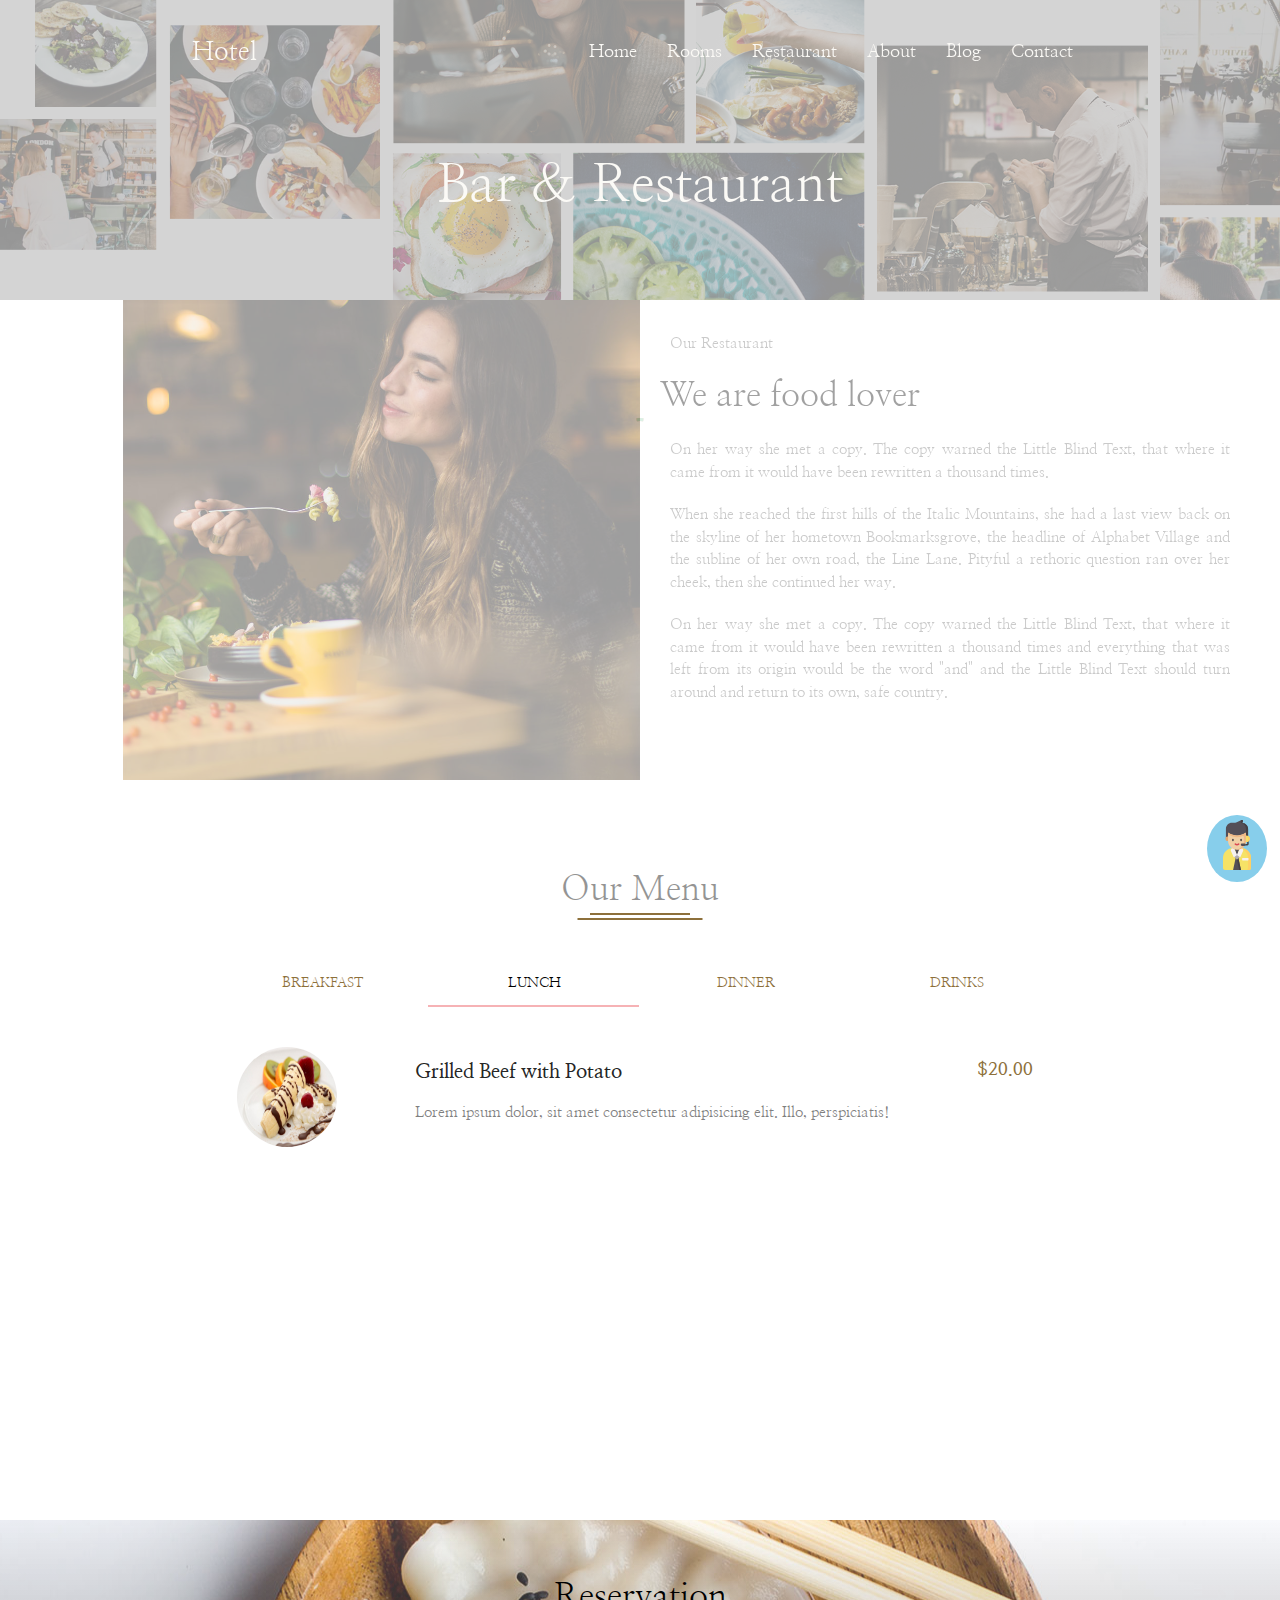
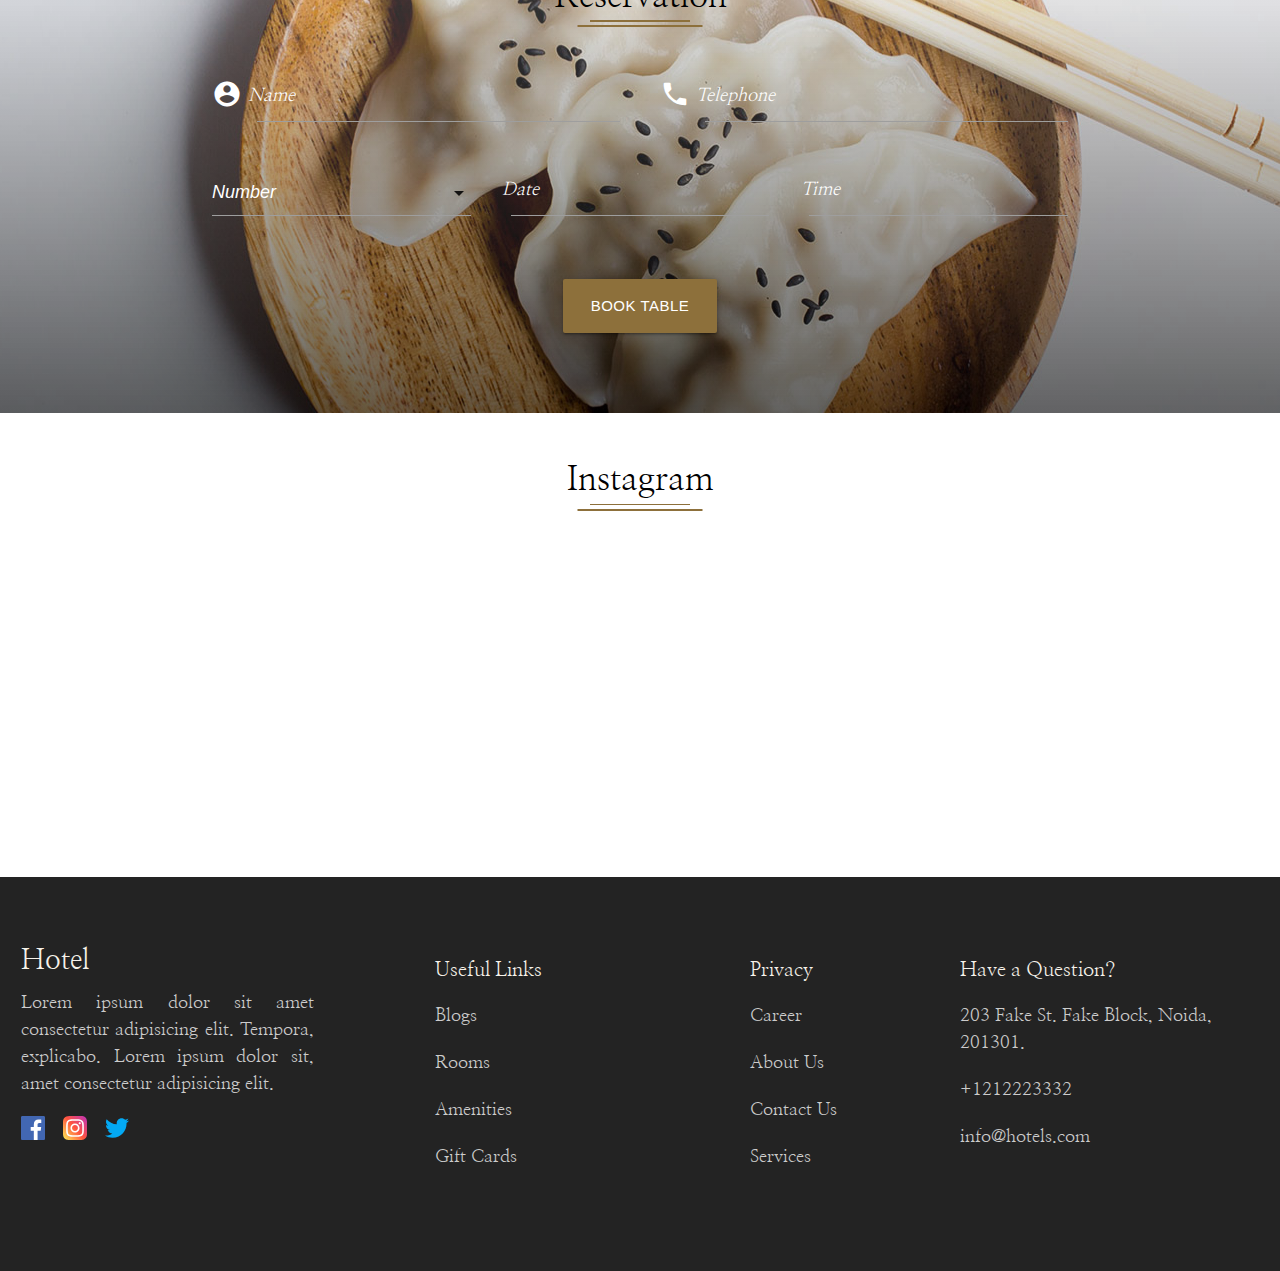
<file: restaurant.html>
<!DOCTYPE html>
<html lang="en">
<head>
    <meta charset="UTF-8">
    <meta name="viewport" content="width=device-width, initial-scale=1.0">
    <meta http-equiv="X-UA-Compatible" content="ie=edge">
    <link href="https://fonts.googleapis.com/icon?family=Material+Icons" rel="stylesheet">
    <link rel="stylesheet" type="text/css" href="./assets/css/materialize.min.css">
    <link rel="stylesheet" type="text/css" href="./assets/css/styles.css">
    <link href="https://fonts.googleapis.com/css2?family=Nanum+Myeongjo&display=swap" rel="stylesheet"> 
    <link rel="stylesheet" href="./assets/css/aos.min.css">
    <title>Restaurant</title>
</head>
<body>
    <header class="restaurant-wrap-1">
        <nav class="navbar">
            <div data-aos="fade-down"
            data-aos-easing="linear" data-aos-duration="1000" class="nav-wrapper container">
              <a href="./index.html" class="logo brand-logo">Hotel</a>
              <a href="#" data-target="mobile-demo" class="sidenav-trigger">
              <i class="material-icons">menu</i></a>
              <ul class="right hide-on-med-and-down">
                <li><a href="./index.html">Home</a></li>
                <li><a href="./rooms.html">Rooms</a></li>
                <li><a href="./restaurant.html">Restaurant</a></li>
                <li><a href="./about.html">About</a></li>
                <li><a href="./blog.html">Blog</a></li>
                <li><a href="./contact.html">Contact</a></li>
              </ul>
            </div>
          </nav>   
          <ul class="sidenav sidenavbar" id="mobile-demo">
            <li>
             <b></b> 
                <div class="divider"></div>
            </li>
            <li><a href="./index.html">Home</a></li>
            <li><a href="./rooms.html">Rooms</a></li>
            <li><a href="./restaurant.html">Restaurant</a></li>
            <li><a href="./about.html">About</a></li>
            <li><a href="./blog.html">Blog</a></li>
            <li><a href="./contact.html">Contact</a></li>
          </ul>

          <h2 class="center" >Bar & Restaurant</h2>
    </header>

    <section>
        <div data-aos="fade-up"
        data-aos-easing="linear" class="restaurant-wrap-2">
        <div class="row">
          <div class="col l1">

          </div>

            <div class="img col s12 m5 l5">
               
            </div>

            <div class="content col s12 m6 l6">
                <br>
                <span>Our Restaurant</span>
                
                <h4>We are food lover</h4>
               
                <p>On her way she met a copy. The copy warned the Little Blind Text, that where it came from it would have been rewritten a thousand times.
                </p>
                
                <p>
                        When she reached the first hills of the Italic Mountains, she had a last view back on the skyline of her hometown Bookmarksgrove, the headline of Alphabet Village and the subline of her own road, the Line Lane. Pityful a rethoric question ran over her cheek, then she continued her way.
                    </p>
                    
                    <p>  On her way she met a copy. The copy warned the Little Blind Text, that where it came from it would have been rewritten a thousand times and everything that was left from its origin would be the word "and" and the Little Blind Text should turn around and return to its own, safe country.
                    </p>
            </div>
        </div>
    </div>
    <br>
    <div class="restaurant-wrap-3">
        <div class="container">
            <div class="row">
                <h3>Our Menu</h3>
                <br>
                <div class="col s12">
                  
                  <ul id="tabs-swipe-demo" class="tabs menu-bar">
                  <li class="tab col s6 m3 l3"><a href="#test1">Breakfast</a></li>
                  <li class="tab col s6 m3 l3"><a class="active" href="#test2">Lunch</a></li>
                  <li class="tab col s6 m3 l3"><a href="#test3">Dinner</a></li>
                  <li class="tab col s6 m3 l3"><a href="#test4">Drinks</a></li>
                </ul>

                <div id="test1" class="dishes col s12">
                  
                  <div class="dish">
                    <img class="dish-img" src="./assets/images/menu-6.jpg" alt="food">
                    <div>
                      <p class="dish-name"> <b>Grilled Beef with Potato</b> </p>
                      <p class="description"> Lorem ipsum dolor, sit amet consectetur adipisicing elit. Illo, perspiciatis! </p>
                    </div>
                    <p class="bill">
                      $20.00
                    </p>
                  </div>

                  <div data-aos="fade-up"
                  data-aos-easing="linear" class="dish">
                      <img class="dish-img" src="./assets/images/menu-5.jpg" alt="food">
                      <div>
                        <p class="dish-name"> <b>Grilled Beef with Potato</b> </p>
                        <p class="description"> Lorem ipsum dolor, sit amet consectetur adipisicing elit. Illo, perspiciatis! </p>
                      </div>
                      <p class="bill">
                        $20.00
                      </p>
                    </div>

                    <div data-aos="fade-up"
                    data-aos-easing="linear" class="dish">
                        <img class="dish-img" src="./assets/images/menu-3.jpg" alt="food">
                        <div>
                          <p class="dish-name"> <b>Grilled Beef with Potato</b> </p>
                          <p class="description"> Lorem ipsum dolor, sit amet consectetur adipisicing elit. Illo, perspiciatis! </p>
                        </div>
                        <p class="bill">
                          $20.00
                        </p>
                      </div>

                      <div data-aos="fade-up"
                      data-aos-easing="linear" class="dish">
                          <img class="dish-img" src="./assets/images/menu-1.jpg" alt="food">
                          <div>
                            <p class="dish-name"> <b>Grilled Beef with Potato</b> </p>
                            <p class="description"> Lorem ipsum dolor, sit amet consectetur adipisicing elit. Illo, perspiciatis! </p>
                          </div>
                          <p class="bill">
                            $20.00
                          </p>
                        </div>
                </div>

                <div id="test2" class=" dishes col s12">
                    <div class="dish">
                        <img class="dish-img" src="./assets/images/menu-2.jpg" alt="food">
                        <div>
                          <p class="dish-name"> <b>Grilled Beef with Potato</b> </p>
                          <p class="description"> Lorem ipsum dolor, sit amet consectetur adipisicing elit. Illo, perspiciatis! </p>
                        </div>
                        <p class="bill">
                          $20.00
                        </p>
                      </div>

                      <div data-aos="fade-up"
                      data-aos-easing="linear" class="dish">
                          <img class="dish-img" src="./assets/images/menu-4.jpg" alt="food">
                          <div>
                            <p class="dish-name"> <b>Grilled Beef with Potato</b> </p>
                            <p class="description"> Lorem ipsum dolor, sit amet consectetur adipisicing elit. Illo, perspiciatis! </p>
                          </div>
                          <p class="bill">
                            $20.00
                          </p>
                        </div>

                        <div data-aos="fade-up"
                        data-aos-easing="linear" class="dish">
                            <img class="dish-img" src="./assets/images/menu-5.jpg" alt="food">
                            <div>
                              <p class="dish-name"> <b>Grilled Beef with Potato</b> </p>
                              <p class="description"> Lorem ipsum dolor, sit amet consectetur adipisicing elit. Illo, perspiciatis! </p>
                            </div>
                            <p class="bill">
                              $20.00
                            </p>
                          </div>
      
    
                </div>

                <div id="test3" class="dishes col s12">
                    <div data-aos="fade-up"
                    data-aos-easing="linear" class="dish">
                        <img class="dish-img" src="./assets/images/menu-3.jpg" alt="food">
                        <div>
                          <p class="dish-name"> <b>Grilled Beef with Potato</b> </p>
                          <p class="description"> Lorem ipsum dolor, sit amet consectetur adipisicing elit. Illo, perspiciatis! </p>
                        </div>
                        <p class="bill">
                          $20.00
                        </p>
                      </div>
    
                      <div data-aos="fade-up"
                      data-aos-easing="linear" class="dish">
                          <img class="dish-img" src="./assets/images/menu-2.jpg" alt="food">
                          <div>
                            <p class="dish-name"> <b>Grilled Beef with Potato</b> </p>
                            <p class="description"> Lorem ipsum dolor, sit amet consectetur adipisicing elit. Illo, perspiciatis! </p>
                          </div>
                          <p class="bill">
                            $20.00
                          </p>
                        </div>
    
                        <div data-aos="fade-up"
                        data-aos-easing="linear" class="dish">
                            <img class="dish-img" src="./assets/images/menu-1.jpg" alt="food">
                            <div>
                              <p class="dish-name"> <b>Grilled Beef with Potato</b> </p>
                              <p class="description"> Lorem ipsum dolor, sit amet consectetur adipisicing elit. Illo, perspiciatis! </p>
                            </div>
                            <p class="bill">
                              $20.00
                            </p>
                          </div>
    
                          <div data-aos="fade-up"
                          data-aos-easing="linear" class="dish">
                              <img class="dish-img" src="./assets/images/menu-1.jpg" alt="food">
                              <div>
                                <p class="dish-name"> <b>Grilled Beef with Potato</b> </p>
                                <p class="description"> Lorem ipsum dolor, sit amet consectetur adipisicing elit. Illo, perspiciatis! </p>
                              </div>
                              <p class="bill">
                                $20.00
                              </p>
                            </div>
                </div>

                <div id="test4" class="dishes col s12">
                    <div class="dish">
                        <img class="dish-img" src="./assets/images/menu-7.jpg" alt="food">
                        <div>
                          <p class="dish-name"> <b>Pina Colada</b> </p>
                          <p class="description"> Lorem ipsum dolor, sit amet consectetur adipisicing elit. Illo, perspiciatis! </p>
                        </div>
                        <p class="bill">
                          $20.00
                        </p>
                      </div>

                      <div data-aos="fade-up"
                      data-aos-easing="linear" class="dish">
                          <img class="dish-img" src="./assets/images/menu-8.jpg" alt="food">
                          <div>
                            <p class="dish-name"> <b>Smoothies</b> </p>
                            <p class="description"> Lorem ipsum dolor, sit amet consectetur adipisicing elit. Illo, perspiciatis! </p>
                          </div>
                          <p class="bill">
                            $20.00
                          </p>
                        </div>

                </div>

                </div>
            </div>
        </div>
    </div>
<br>
    <div class="restaurant-wrap-4">
      <div class="container">
      <div class="row">
          <h3>Reservation</h3>
          <br>
          <form class="col s12">
            <div class="row">
              <div class="input-field col s12 m6 l6">
                <i class="material-icons prefix">account_circle</i>
                <input id="icon_prefix" type="text" class="validate">
                <label for="icon_prefix"> Name</label>
              </div>
              <div class="input-field col s12 m6 l6">
                <i class="material-icons prefix">phone</i>
                <input id="icon_telephone" type="tel" class="validate">
                <label for="icon_telephone">Telephone</label>
              </div>
              <div class="input-field col s12 m4 l4">
                <select>
                  <option disabled selected>Number</option>
                  <option value="1"> Table for 2</option>
                  <option value="2"> Table for 4</option>
                  <option value="3"> Table for 6</option>
                </select>
             
              </div>
              <div class="input-field col s12 m4 l4">
                <input type="text" class="datepicker">
                <label>Date</label>
              </div>
              <div class="input-field col s12 m4 l4">
                <input type="text" class="timepicker">
                <label>Time</label>
              </div>
              
            </div>
            <div class="input-field center">
              <button class="book btn-large waves-effect waves-light" type="submit" name="action">
               Book Table
                </button>
            </div>
           
          </form>
      </div>
      </div>

    </div>
    </section>
    

      
        <div class="wrap-8">
          <h3>Instagram</h3>
          <div class="row">
            <div data-aos="fade-up"   data-aos-anchor-placement="top-bottom" data-aos-duration="1000"
            class='IG-1 IG col s12 m3 l3'> </div>
            <div data-aos="fade-up"   data-aos-anchor-placement="top-bottom" data-aos-duration="1000"
            class='IG-2 IG col s12 m3 l3'> </div>
            <div data-aos="fade-up"  data-aos-anchor-placement="top-bottom" data-aos-duration="1000"
            class='IG-3 IG col s12 m3 l3'> </div>
            <div data-aos="fade-up"  data-aos-anchor-placement="top-bottom" data-aos-duration="1000"
            class='IG-4 IG col s12 m3 l3'> </div>
          </div>
      </div>

      <div class="customer-service">
          <a class="waves-effect waves-light modal-trigger" href="#modal1"><img src="./assets/images/customer-service.svg" alt="CS"></a>

          <div id="modal1" class="modal bottom-sheet">
            <div class="modal-content">
              <p>Welcome</p>
              <br>
              <p>How may I help you?</p>
              <div class="chat">
                  <input type="text" placeholder="Ask your question">
                  <input class="btn" type="submit" value="Send">
              </div>
             
            </div>
          </div>    
      </div>


      <footer>
          <div class="row">
            <div class="footer-label col s12 m4 l3">
              <p class="footer-logo">Hotel</p>
              <span>Lorem ipsum dolor sit amet consectetur adipisicing elit. Tempora, explicabo. Lorem ipsum dolor sit, amet consectetur adipisicing elit.</span>
              <div class="social">
                <img class="responsive-img" src="./assets/images/facebook.svg" alt="social">
                <img class="responsive-img" src="./assets/images/instagram-sketched.svg" alt="social">
                <img class="responsive-img" src="./assets/images/twitter.svg" alt="social">
              </div>
            </div>
  
            <div class="list col s12 m2 offset-l1 l2">
                <p>Useful Links</p>
                <ul>
                  <li><a href= '#' >Blogs </a></li>
                  <li><a href= '#' >Rooms</a></li>
                  <li><a href= '#' >Amenities</a></li>
                  <li><a href= '#' >Gift Cards</a></li>
    
                </ul>
            </div>
              
            <div class="list col s12 m2 offset-l1 l2">
                <p>Privacy</p>
                <ul>
                  <li><a href= '#' >Career</a></li>
                  <li><a href= '#' >About Us</a></li>
                  <li><a href= '#' >Contact Us</a></li>
                  <li><a href= '#' >Services</a></li>
            </div>
  
            <div class="contact col s12 m4 l3">
              <p>Have a Question?</p>
              <ul>
                <li>
                    203 Fake St. Fake Block, Noida, 201301.
                </li>
                <li>+1212223332</li>
                <li>info@hotels.com</li>
              </ul>
            </div>
          </div>
      </footer>

    <div class="preloader-background">
    <div class="preloader-wrapper big active">
        <div class="spinner-layer spinner-blue">
          <div class="circle-clipper left">
            <div class="circle"></div>
          </div><div class="gap-patch">
            <div class="circle"></div>
          </div><div class="circle-clipper right">
            <div class="circle"></div>
          </div>
        </div>
  
        <div class="spinner-layer spinner-red">
          <div class="circle-clipper left">
            <div class="circle"></div>
          </div><div class="gap-patch">
            <div class="circle"></div>
          </div><div class="circle-clipper right">
            <div class="circle"></div>
          </div>
        </div>
  
        <div class="spinner-layer spinner-yellow">
          <div class="circle-clipper left">
            <div class="circle"></div>
          </div><div class="gap-patch">
            <div class="circle"></div>
          </div><div class="circle-clipper right">
            <div class="circle"></div>
          </div>
        </div>
  
        <div class="spinner-layer spinner-green">
          <div class="circle-clipper left">
            <div class="circle"></div>
          </div><div class="gap-patch">
            <div class="circle"></div>
          </div><div class="circle-clipper right">
            <div class="circle"></div>
          </div>
        </div>
      </div>
    </div>

    <script  src="./assets/js/jquery-3.5.1.min.js"></script>
    <script  src="./assets/js/materialize.min.js"></script>
    <script src="./assets/js/aos.min.js"></script>
    <script  src="./assets/js/main.js"></script>
</body>
</html>
</file>
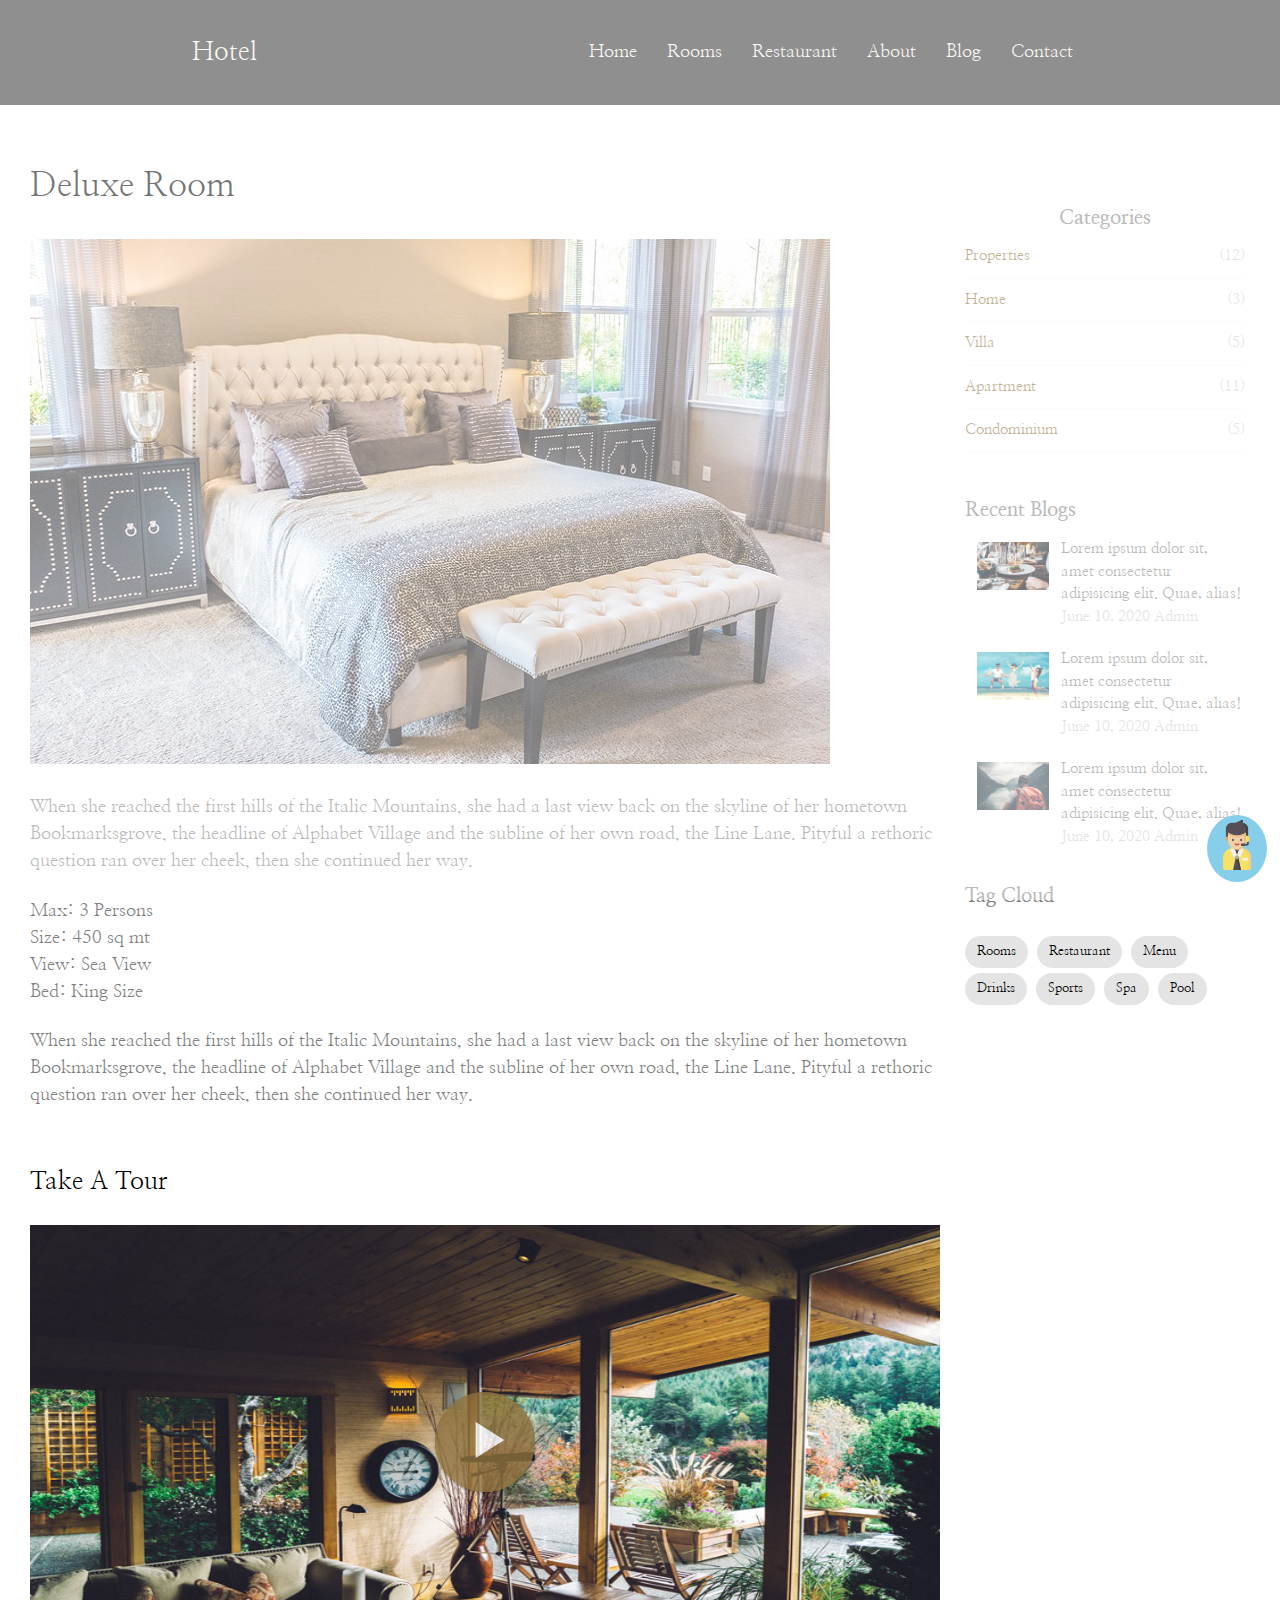
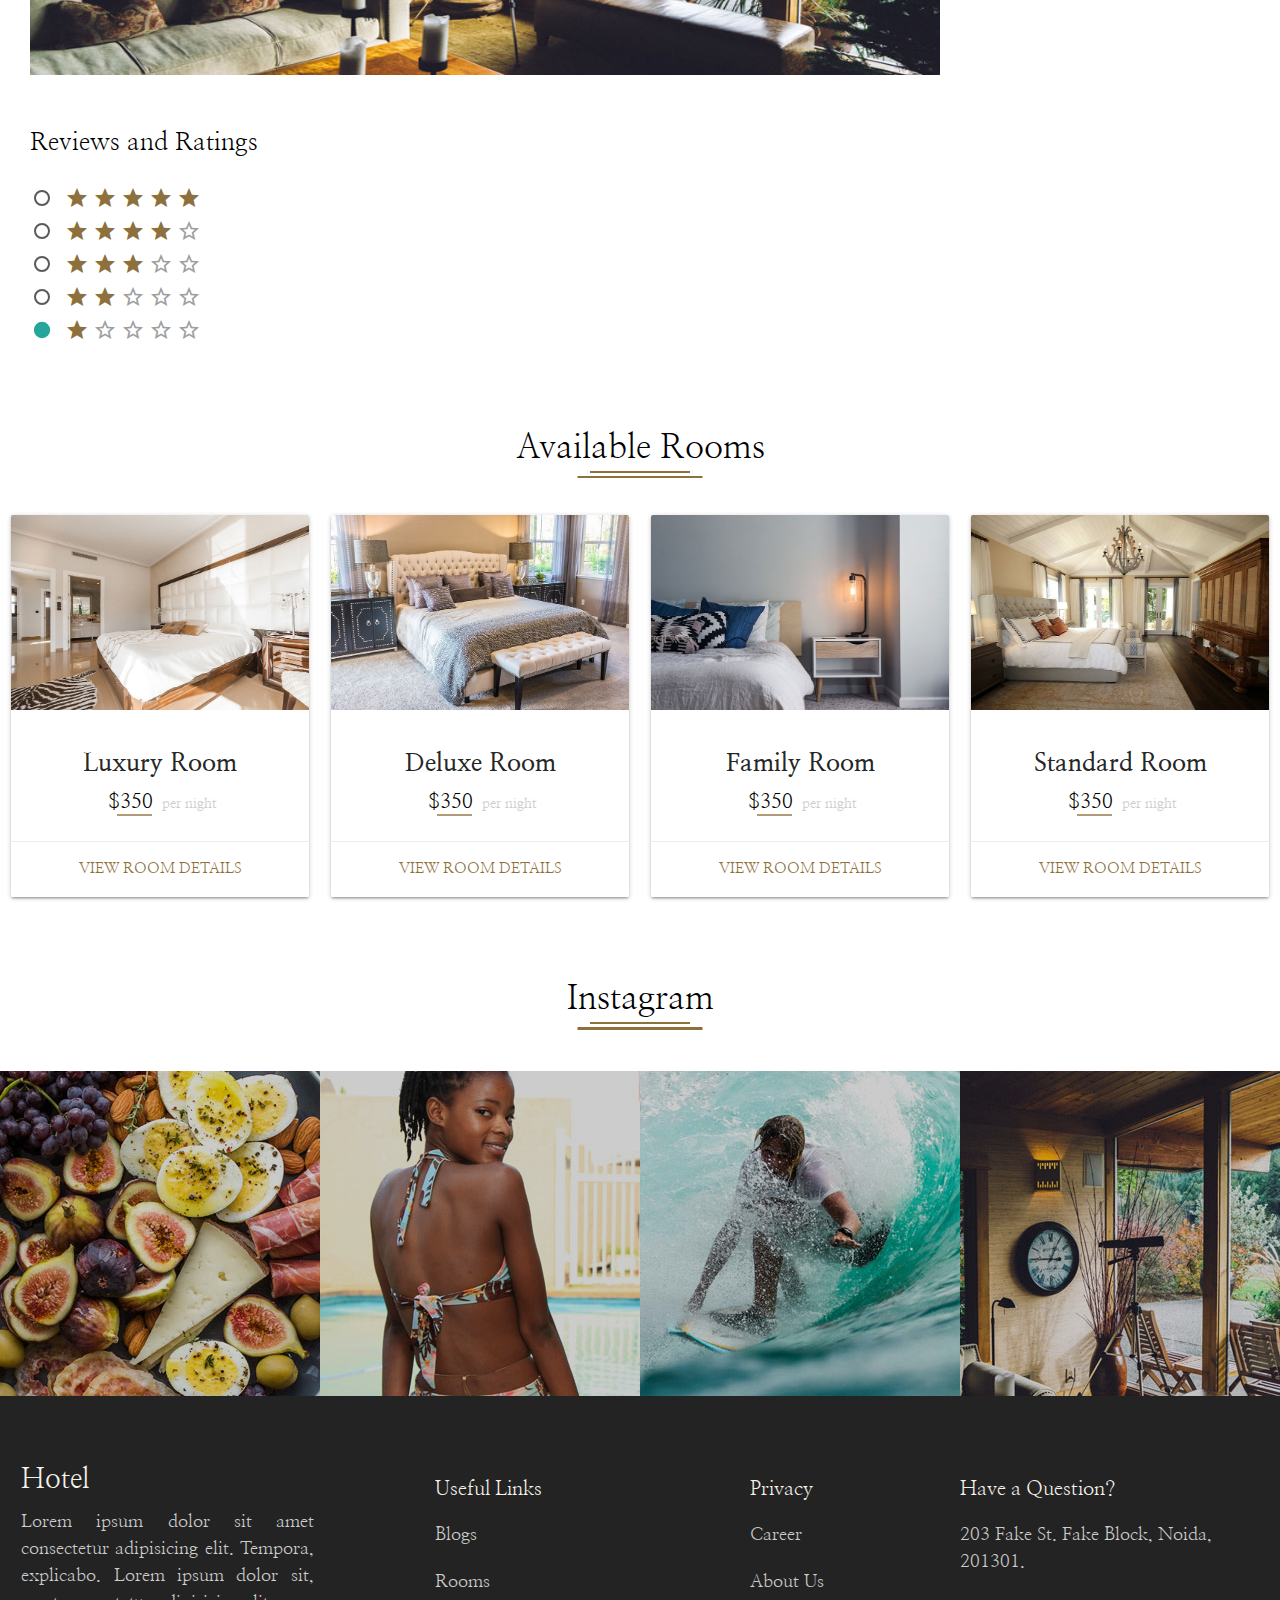
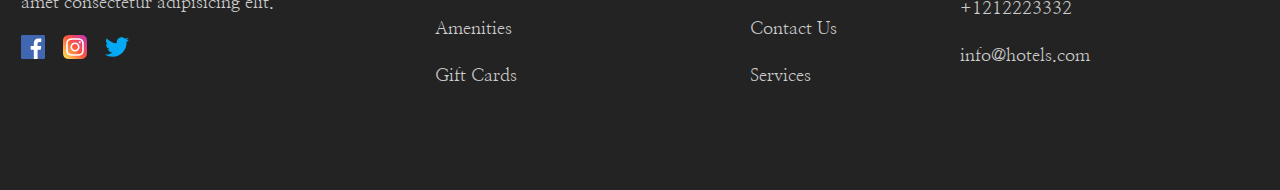
<file: room-single.html>
<!DOCTYPE html>
<html lang="en">
<head>
    <meta charset="UTF-8">
    <meta name="viewport" content="width=device-width, initial-scale=1.0">
    <meta http-equiv="X-UA-Compatible" content="ie=edge">
    <link href="https://fonts.googleapis.com/icon?family=Material+Icons" rel="stylesheet">
    <link rel="stylesheet" type="text/css" href="./assets/css/materialize.min.css">
    <link rel="stylesheet" type="text/css" href="./assets/css/styles.css">
    <link href="https://fonts.googleapis.com/css2?family=Nanum+Myeongjo&display=swap" rel="stylesheet"> 

    <title>Room</title>
</head>
<body>
    <header class="single-room-header">
        <nav class="navbar">
            <div class="nav-wrapper container">
              <a href="./index.html" class="logo brand-logo">Hotel</a>
              <a href="#" data-target="mobile-demo" class="sidenav-trigger">
              <i class="material-icons">menu</i></a>
              <ul class="right hide-on-med-and-down">
                <li><a href="./index.html">Home</a></li>
                <li><a href="./rooms.html">Rooms</a></li>
                <li><a href="./restaurant.html">Restaurant</a></li>
                <li><a href="./about.html">About</a></li>
                <li><a href="./blog.html">Blog</a></li>
                <li><a href="./contact.html">Contact</a></li>
              </ul>
            </div>
          </nav>   
          <ul class="sidenav sidenavbar" id="mobile-demo">
            <li>
             <b></b> 
                <div class="divider"></div>
            </li>
            <li><a href="./index.html">Home</a></li>
            <li><a href="./rooms.html">Rooms</a></li>
            <li><a href="./restaurant.html">Restaurant</a></li>
            <li><a href="./about.html">About</a></li>
            <li><a href="./blog.html">Blog</a></li>
            <li><a href="./contact.html">Contact</a></li>
          </ul>

    </header>

    <section>
            <div class="single-room-wrap1">
                    <div class="row">

                        <div class="single-room-side col s12 m9 l9">
                          <div>
                            <h4>Deluxe Room</h4>
                            <div class="single-room-img">
                                    <a href="#"><img alt="bg" class="single-room responsive-img"  src="./assets/images/room-4.jpg"></a>
                            </div>
                            <br>
                            <p>When she reached the first hills of the Italic Mountains, she had a last view back on the skyline of her hometown Bookmarksgrove, the headline of Alphabet Village and the subline of her own road, the Line Lane. Pityful a rethoric question ran over her cheek, then she continued her way.
                            </p>
                              <br>
                            <p>Max: 3 Persons</p> 
                             <p>Size: 450 sq mt</p> 
                             <p>View: Sea View</p> 
                             <p>Bed: King Size</p> 
                              <br>
                              <p>
                              When she reached the first hills of the Italic Mountains, she had a last view back on the skyline of her hometown Bookmarksgrove, the headline of Alphabet Village and the subline of her own road, the Line Lane. Pityful a rethoric question ran over her cheek, then she continued her way.</p>
                            </div>

                              <br>

                              <div class="tour">
                              <h5>Take A Tour</h5>
                              <img class="responsive-img" src="./assets/images/insta-4.jpg" alt="room">
                              <a class="pulse btn-floating btn-large waves-effect waves-light"><i class="material-icons">play_arrow</i></a>
                            </div>
                          

                            <div class="ratings">
                              <h5>Reviews and Ratings</h5>
                                  <form action="#">
                                      <p>
                                        <label>
                                          <input name="group1" type="radio" checked />
                                          <span><i class=" star-color material-icons">star</i>
                                            <i class="star-color material-icons">star</i>
                                            <i class=" star-color material-icons">star</i>
                                            <i class="star-color material-icons">star</i>
                                            <i class="star-color material-icons">star</i>
                                          </span>
                                        </label>
                                      </p>
                                      <p>
                                          <label>
                                            <input name="group1" type="radio" checked />
                                            <span><i class="star-color material-icons">star</i>
                                              <i class="star-color material-icons">star</i>
                                              <i class="star-color material-icons">star</i>
                                              <i class="star-color material-icons">star</i>
                                              <i class="material-icons">star_border</i>  
                                            </span>
                                          </label>
                                        </p>
                                        <p>
                                            <label>
                                              <input name="group1" type="radio" checked />
                                              <span><i class="star-color material-icons">star</i>
                                                <i class="star-color material-icons">star</i>
                                                <i class="star-color material-icons">star</i>
                                                <i class="material-icons">star_border</i>
                                                <i class="material-icons">star_border</i>
                                              </span>
                                            </label>
                                          </p>
                                          <p>
                                              <label>
                                                <input name="group1" type="radio" checked />
                                                <span><i class="star-color material-icons">star</i>
                                                  <i class="star-color material-icons">star</i>
                                                  <i class="material-icons">star_border</i>
                                                  <i class="material-icons">star_border</i>
                                                  <i class="material-icons">star_border</i>
                                                </span>
                                              </label>
                                            </p>
                                            <p>
                                                <label>
                                                  <input name="group1" type="radio" checked />
                                                  <span><i class="star-color material-icons">star</i>
                                                    <i class="material-icons">star_border</i>
                                                    <i class="material-icons">star_border</i>
                                                    <i class="material-icons">star_border</i>
                                                    <i class="material-icons">star_border</i>
                                                  </span>
                                                </label>
                                              </p>
                                  </form>
                              </div>

                              </div>

                              <div class="category-side col s12 m3 l3">
                                
                                <div class="categories">
                                  <h6 class="center">Categories</h6>
                                 
                                    <p>Properties <span>(12)</span></p> 
                                    <p>Home <span>(3)</span></p>
                                    <p>Villa <span>(5)</span></p>
                                    <p>Apartment <span>(11)</span></p>
                                    <p>Condominium  <span>(5)</span></p>
                                  

                                </div>

                                <div class="blogs">
                                  
                                      <h6>Recent Blogs</h6>
                          
                                      <div class="blog">
                                        <div class="img"> <img class="responsive-img" src="./assets/images/image_1.jpg" alt="blog"></div>
                                       
                                        <div>
                                            <p>Lorem ipsum dolor sit, amet consectetur adipisicing elit. Quae, alias!</p>
                                            <span>June 10, 2020 Admin</span>
                                        </div>
                                        
                                      </div>
                                     
                                      <div class="blog">
                                       <div class="img"><img class="responsive-img" src="./assets/images/img_bg_1.jpg" alt="blog"></div> 
                                       <div><p>Lorem ipsum dolor sit, amet consectetur adipisicing elit. Quae, alias!</p>
                                        <span>June 10, 2020 Admin</span></div>
                                       
                                      </div>
                                      
                                      <div class="blog">
                                        <div class="img"><img class="responsive-img" src="./assets/images/image_2.jpg" alt="blog"></div>
                                        <div> <p>Lorem ipsum dolor sit, amet consectetur adipisicing elit. Quae, alias!</p>
                                          <span>June 10, 2020 Admin</span></div>    
                                      </div>
                                    </div>

                                    <div class="tag-cloud">
                                      <h6>Tag Cloud</h6>
                                      <br>
                                      <div class="chip"><a href="#" >Rooms </a></div>
                                      <div class="chip"><a href="#" >Restaurant </a></div>
                                      <div class="chip"><a href="#" >Menu </a></div>
                                      <div class="chip"><a href="#" >Drinks </a></div>
                                      <div class="chip"><a href="#" >Sports </a></div>
                                      <div class="chip"><a href="#" >Spa </a></div>
                                      <div class="chip"><a href="#" >Pool </a></div>                                      
                                    </div>
                                  
                                    </div>
                              </div>
                    </div>

                              <div class="row">
                                <h3>Available Rooms</h3>
                                <br>
                                <div class="col s12 m3 l3">
                                    <div class="card">
                                        <div class="card-image">
                                          <img alt = 'room3' src="./assets/images/room-6.jpg">
                                        </div>
                                        <div class="card-content">
                                            <h5 class="room-title">Luxury Room</h5>
                                            <p class="center"> <span class="price">$350</span>
                                              <span class="per-night">per night</span>
                                            </p>
                                        </div>
                                        <div class="card-action card-foot">
                                          <a class="details" href="#">View Room Details</a>
                                        </div>
                                      </div>  
                                </div>
                                <div class="col s12 m3 l3">
                                <div class="card">
                                    <div class="card-image">
                                      <img alt = 'room3' src="./assets/images/room-4.jpg">
                                    </div>
                                    <div class="card-content">
                                        <h5 class="room-title">Deluxe Room</h5>
                                        <p class="center"> <span class="price">$350</span>
                                          <span class="per-night">per night</span>
                                        </p>
                                    </div>
                                    <div class="card-action card-foot">
                                      <a class="details" href="#">View Room Details</a>
                                    </div>
                                  </div>
                                </div>
                                <div class="col s12 m3 l3">
                                    <div class="card">
                                        <div class="card-image">
                                          <img alt = 'room3' src="./assets/images/room-5.jpg">
                                        </div>
                                        <div class="card-content">
                                            <h5 class="room-title">Family Room</h5>
                                            <p class="center"> <span class="price">$350</span>
                                              <span class="per-night">per night</span>
                                            </p>
                                        </div>
                                        <div class="card-action card-foot">
                                          <a class="details" href="#">View Room Details</a>
                                        </div>
                                      </div>
                                    </div>
                                    <div class="col s12 m3 l3">
                                        <div class="card">
                                            <div class="card-image">
                                              <img alt = 'room3' src="./assets/images/room-2.jpg">
                                            </div>
                                            <div class="card-content">
                                                <h5 class="room-title">Standard Room</h5>
                                                <p class="center"> <span class="price">$350</span>
                                                  <span class="per-night">per night</span>
                                                </p>
                                            </div>
                                            <div class="card-action card-foot">
                                              <a class="details" href="#">View Room Details</a>
                                            </div>
                                          </div>
                                        </div>
                              </div>
            </div>
        
    </section>
    

      
        <div class="wrap-8">
          <h3>Instagram</h3>
          <div class="row">
            <div class='IG-1 IG col s12  m3 l3'> </div>
            <div class='IG-2 IG col s12  m3 l3'> </div>
            <div class='IG-3 IG col s12  m3 l3'> </div>
            <div class='IG-4 IG col s12  m3 l3'> </div>
          </div>
      </div>

      <div class="customer-service">
          <a class="waves-effect waves-light modal-trigger" href="#modal1"><img src="./assets/images/customer-service.svg" alt="CS"></a>

          <div id="modal1" class="modal bottom-sheet">
            <div class="modal-content">
              <p>Welcome</p>
              <br>
              <p>How may I help you?</p>
              <div class="chat">
                  <input type="text" placeholder="Ask your question">
                  <input class="btn" type="submit" value="Send">
              </div>
             
            </div>
          </div>    
      </div>


      <footer>
          <div class="row">
            <div class="footer-label col s12 m4 l3">
              <p class="footer-logo">Hotel</p>
              <span>Lorem ipsum dolor sit amet consectetur adipisicing elit. Tempora, explicabo. Lorem ipsum dolor sit, amet consectetur adipisicing elit.</span>
              <div class="social">
                <img class="responsive-img" src="./assets/images/facebook.svg" alt="social">
                <img class="responsive-img" src="./assets/images/instagram-sketched.svg" alt="social">
                <img class="responsive-img" src="./assets/images/twitter.svg" alt="social">
              </div>
            </div>
  
            <div class="list col s12 m2 offset-l1 l2">
                <p>Useful Links</p>
                <ul>
                  <li><a href= '#' >Blogs </a></li>
                  <li><a href= '#' >Rooms</a></li>
                  <li><a href= '#' >Amenities</a></li>
                  <li><a href= '#' >Gift Cards</a></li>
    
                </ul>
            </div>
              
            <div class="list col s12 m2 offset-l1 l2">
                <p>Privacy</p>
                <ul>
                  <li><a href= '#' >Career</a></li>
                  <li><a href= '#' >About Us</a></li>
                  <li><a href= '#' >Contact Us</a></li>
                  <li><a href= '#' >Services</a></li>
            </div>
  
            <div class="contact col s12 m4 l3">
              <p>Have a Question?</p>
              <ul>
                <li>
                    203 Fake St. Fake Block, Noida, 201301.
                </li>
                <li>+1212223332</li>
                <li>info@hotels.com</li>
              </ul>
            </div>
          </div>
      </footer>

    <div class="preloader-background">
    <div class="preloader-wrapper big active">
        <div class="spinner-layer spinner-blue">
          <div class="circle-clipper left">
            <div class="circle"></div>
          </div><div class="gap-patch">
            <div class="circle"></div>
          </div><div class="circle-clipper right">
            <div class="circle"></div>
          </div>
        </div>
  
        <div class="spinner-layer spinner-red">
          <div class="circle-clipper left">
            <div class="circle"></div>
          </div><div class="gap-patch">
            <div class="circle"></div>
          </div><div class="circle-clipper right">
            <div class="circle"></div>
          </div>
        </div>
  
        <div class="spinner-layer spinner-yellow">
          <div class="circle-clipper left">
            <div class="circle"></div>
          </div><div class="gap-patch">
            <div class="circle"></div>
          </div><div class="circle-clipper right">
            <div class="circle"></div>
          </div>
        </div>
  
        <div class="spinner-layer spinner-green">
          <div class="circle-clipper left">
            <div class="circle"></div>
          </div><div class="gap-patch">
            <div class="circle"></div>
          </div><div class="circle-clipper right">
            <div class="circle"></div>
          </div>
        </div>
      </div>
    </div>

    <script  src="./assets/js/jquery-3.5.1.min.js"></script>
    <script  src="./assets/js/materialize.min.js"></script>
    <script  src="./assets/js/main.js"></script>
</body>
</html>
</file>
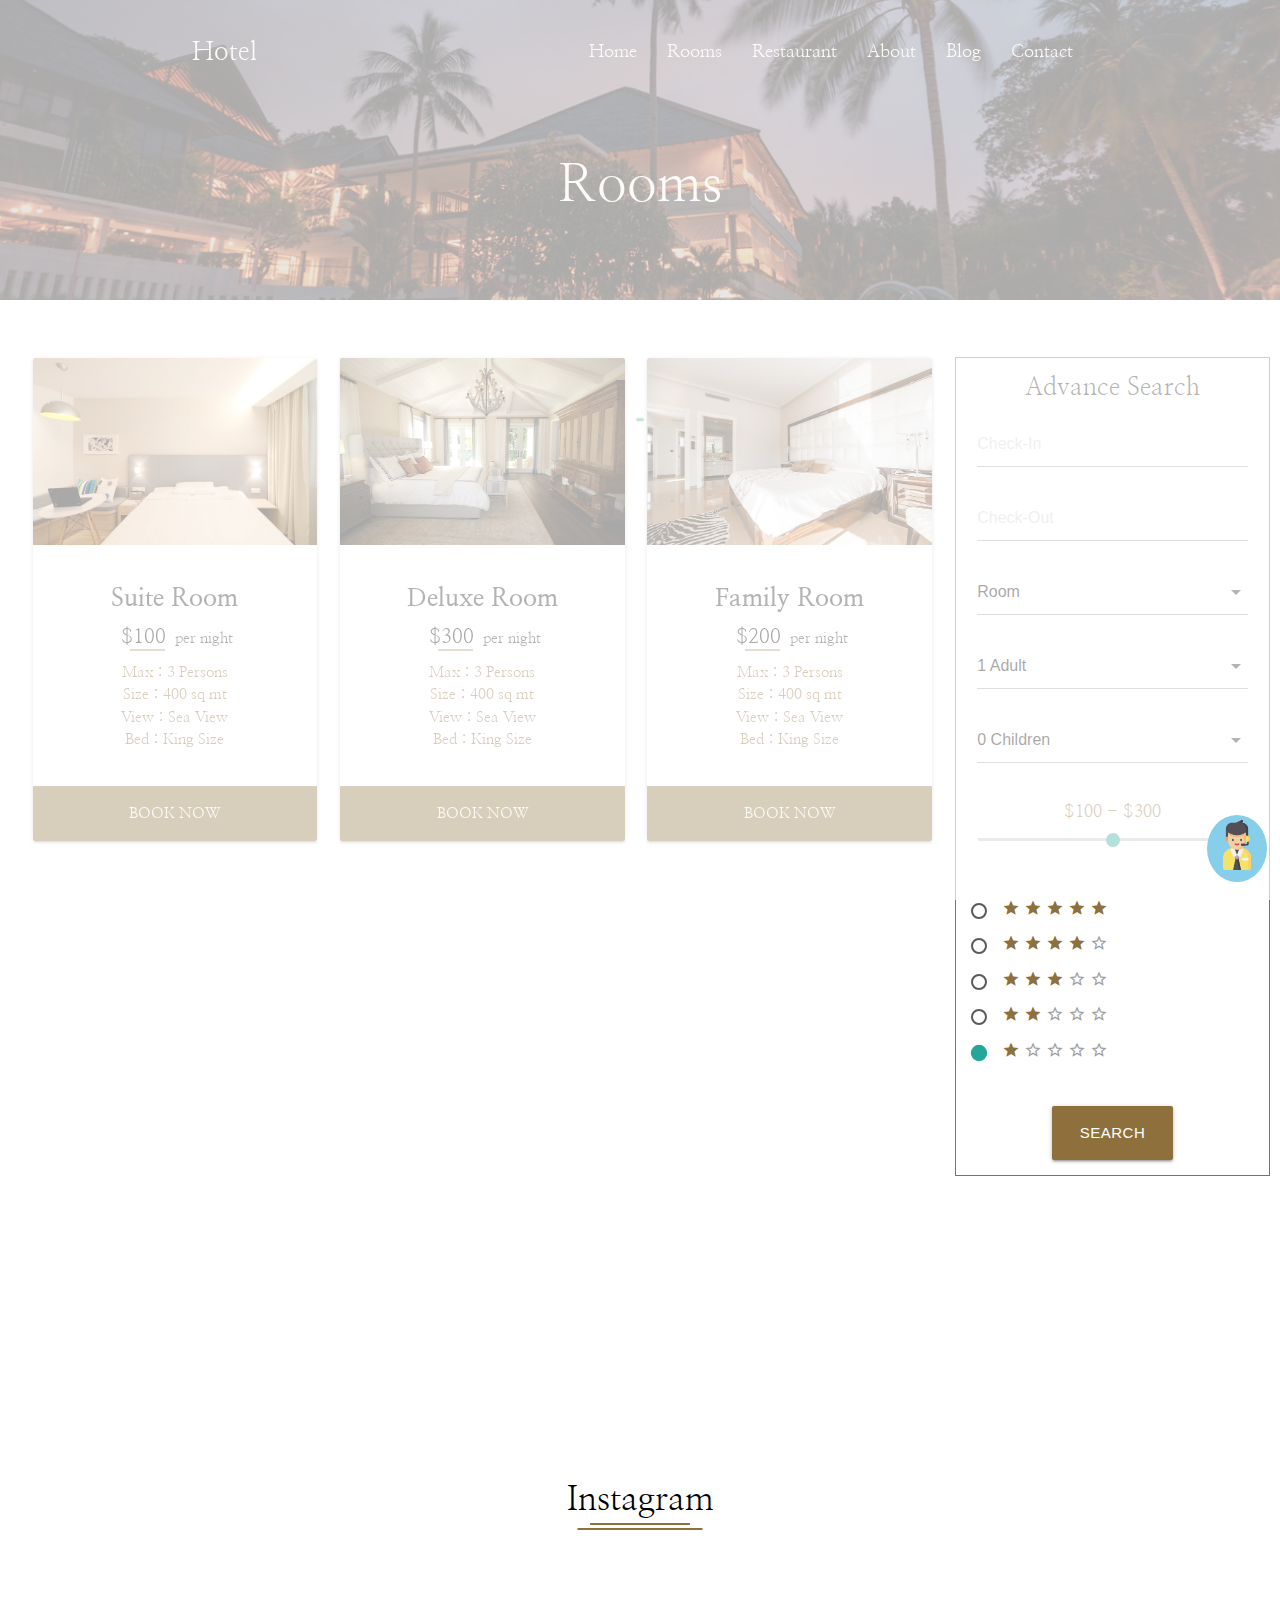
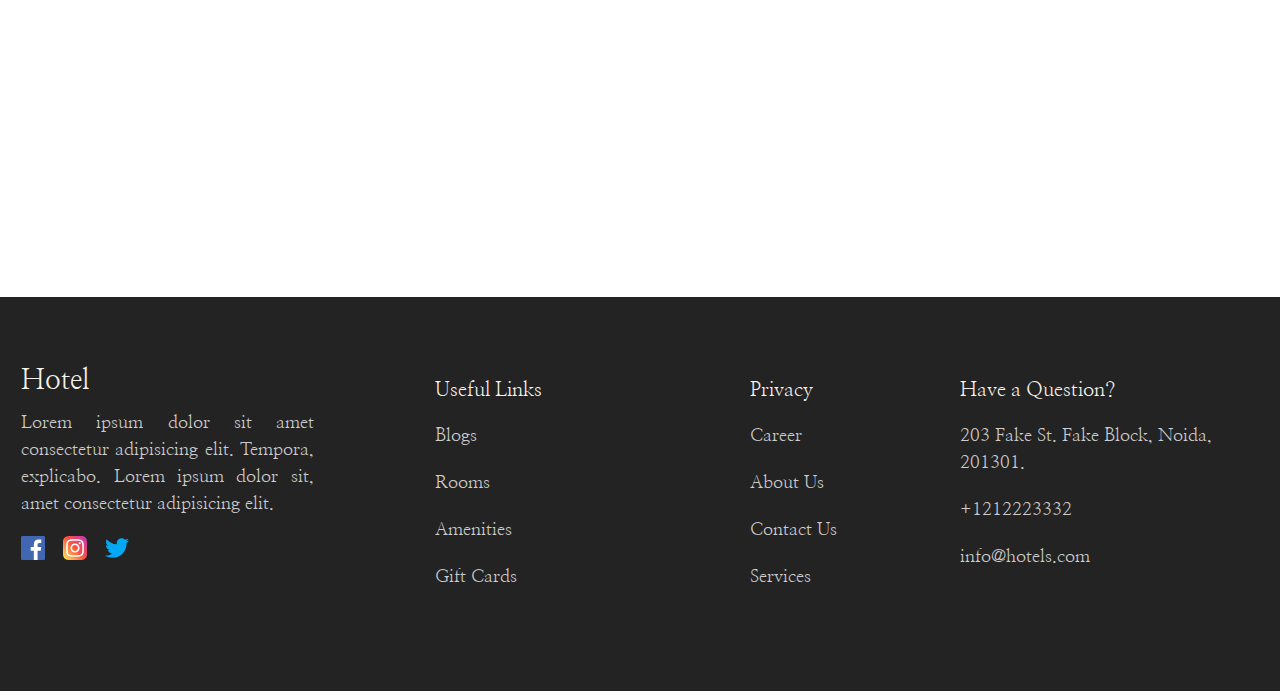
<file: rooms.html>
<!DOCTYPE html>
<html lang="en">
<head>
    <meta charset="UTF-8">
    <meta name="viewport" content="width=device-width, initial-scale=1.0">
    <meta http-equiv="X-UA-Compatible" content="ie=edge">
    <link href="https://fonts.googleapis.com/icon?family=Material+Icons" rel="stylesheet">
    <link rel="stylesheet" type="text/css" href="./assets/css/materialize.min.css">
    <link rel="stylesheet" type="text/css" href="./assets/css/styles.css">
    <link href="https://fonts.googleapis.com/css2?family=Nanum+Myeongjo&display=swap" rel="stylesheet"> 
    <link rel="stylesheet" href="./assets/css/aos.min.css">
    <title>Rooms</title>
</head>
<body>
    <header class="rooms-wrap-1">
        <nav class="navbar">
            <div data-aos="fade-down"
            data-aos-easing="linear" data-aos-duration="1000" class="nav-wrapper container">
              <a href="./index.html" class="logo brand-logo">Hotel</a>
              <a href="#" data-target="mobile-demo" class="sidenav-trigger">
              <i class="material-icons">menu</i></a>
              <ul class="right hide-on-med-and-down">
                <li><a href="./index.html">Home</a></li>
                <li><a href="./rooms.html">Rooms</a></li>
                <li><a href="./restaurant.html">Restaurant</a></li>
                <li><a href="./about.html">About</a></li>
                <li><a href="./blog.html">Blog</a></li>
                <li><a href="./contact.html">Contact</a></li>
              </ul>
            </div>
          </nav>   
          <ul class="sidenav sidenavbar" id="mobile-demo">
            <li>
             <b></b> 
                <div class="divider"></div>
            </li>
            <li><a href="./index.html">Home</a></li>
            <li><a href="./rooms.html">Rooms</a></li>
            <li><a href="./restaurant.html">Restaurant</a></li>
            <li><a href="./about.html">About</a></li>
            <li><a href="./blog.html">Blog</a></li>
            <li><a href="./contact.html">Contact</a></li>
          </ul>

          <h2 class="center" >Rooms</h2>
    </header>

    <section>
        <div class="rooms-wrap-2">
                          <div class="row">

                            <div class="room-side col s12 m9 l9">
                                
                              <div data-aos="fade-up"
                              data-aos-easing="linear" class="col s12 m6 l4">
                                    <div class="card">
                                        <div class="card-image">
                                          <img  alt = 'room1' src="./assets/images/room-1.jpg">
                                        </div>
                                        <div class="center card-content">
                                            <h5 class="room-title">Suite Room</h5>
                                          <p> <span class="price">$100</span>
                                            <span>per night</span>
                                          </p>
                                          <div class="specs">
                                            <p>Max : 3 Persons</p>
                                            <p>Size : 400 sq mt</p>
                                            <p>View : Sea View</p>
                                            <p>Bed : King Size</p>
                                          </div>
                                        </div>
                                        <div class="center book card-action card-foot">
                                          <a class="details" href="./room-single.html">Book Now</a>
                                        </div>
                                      </div>
                                </div>
                                
                                <div data-aos="fade-up"
                                data-aos-easing="linear" class="col s12 m6 l4">
                                    <div class="card">
                                        <div class="card-image">
                                          <img alt = 'room2' src="./assets/images/room-2.jpg">
                                        </div>
                                        <div class="center card-content">
                                            <h5 class="room-title">Deluxe Room</h5>
                                          <p> <span class="price">$300</span>
                                            <span>per night</span>
                                          </p>
                                          <div class="specs">
                                            <p>Max : 3 Persons</p>
                                            <p>Size : 400 sq mt</p>
                                            <p>View : Sea View</p>
                                            <p>Bed : King Size</p>
                                          </div>
                                        </div>
                                        <div class="center book card-action card-foot">
                                          <a class="details" href="./room-single.html">Book Now</a>
                                        </div>
                                      </div>
                                </div>
              
                                <div data-aos="fade-up"
                                data-aos-easing="linear" class="col s12 m6 l4">
                                    <div class="card">
                                        <div class="card-image">
                                          <img alt = 'room3' src="./assets/images/room-6.jpg">
                                        </div>
                                        <div class="center card-content">
                                            <h5 class="room-title">Family Room</h5>
                                          <p> <span class="price">$200</span>
                                            <span>per night</span>
                                          </p>
                                          <div class="specs">
                                            <p>Max : 3 Persons</p>
                                            <p>Size : 400 sq mt</p>
                                            <p>View : Sea View</p>
                                            <p>Bed : King Size</p>
                                          </div>
                                        </div>
                                        <div class="center book card-action card-foot">
                                          <a class="details" href="./room-single.html">Book Now</a>
                                        </div>
                                      </div>
                                </div>
              
                                <div data-aos="fade-up"
                                data-aos-easing="linear" class="col s12 m6 l4">
                                    <div class="card">
                                        <div class="card-image">
                                          <img alt="room4" src="./assets/images/room-3.jpg">
                                        </div>
                                        <div class="center card-content">
                                            <h5 class="room-title">Superior Room</h5>
                                          <p> <span class="price">$400</span>
                                            <span>per night</span>
                                          </p>
                                          <div class="specs">
                                            <p>Max : 3 Persons</p>
                                            <p>Size : 400 sq mt</p>
                                            <p>View : Sea View</p>
                                            <p>Bed : King Size</p>
                                          </div>
                                        </div>
                                        <div class="center book card-action card-foot">
                                          <a class="details" href="./room-single.html">Book Now</a>
                                        </div>
                                      </div>
                                </div>
              
                                <div data-aos="fade-up"
                                data-aos-easing="linear" class="col s12 m6 l4">
                                    <div class="card">
                                        <div class="card-image">
                                          <img alt = 'room3' src="./assets/images/room-4.jpg">
                                        </div>
                                        <div class="center card-content">
                                            <h5 class="room-title">Luxury Room</h5>
                                          <p> <span class="price">$500</span>
                                            <span>per night</span>
                                          </p>
                                          <div class="specs">
                                            <p>Max : 3 Persons</p>
                                            <p>Size : 400 sq mt</p>
                                            <p>View : Sea View</p>
                                            <p>Bed : King Size</p>
                                          </div>
                                        </div>
                                        <div class="center book card-action card-foot">
                                          <a class="details" href="./room-single.html">Book Now</a>
                                        </div>
                                      </div>
                                </div>
              
                                <div data-aos="fade-up"
                                data-aos-easing="linear" class="col s12 m6 l4">
                                    <div class="card">
                                        <div class="card-image">
                                          <img alt = 'room5' src="./assets/images/room-5.jpg">
                                        </div>
                                        <div class="center card-content">
                                            <h5 class="room-title">Classic Room</h5>
                                          <p> <span class="price">$200</span>
                                            <span>per night</span>
                                          </p>
                                          <div class="specs">
                                            <p>Max : 3 Persons</p>
                                            <p>Size : 400 sq mt</p>
                                            <p>View : Sea View</p>
                                            <p>Bed : King Size</p>
                                          </div>
                                        </div>
                                        <div class="center book card-action card-foot">
                                          <a class="details" href="./room-single.html">Book Now</a>
                                        </div>
                                      </div>
                                </div>

                            </div>


                            <div class="search-side col s12 m3 l3">
                                <h5 class="center">Advance Search</h5>
                            <div class="check-in">
                                
                              <form id="checkOut"> 
                                <input id="checkOut" type = 'text' class="datepicker" placeholder="Check-In" required>
                              </form>
                            </div>
              
                            <div class="check-out">
                               
                                <form id="checkIn">
                                  <input id="checkIn" type = 'text' class="datepicker" placeholder="Check-Out" required>
                                </form>
                              </div>
              
                              <div class="room input-field">  
                                  <select>
                                    <option value="" disabled selected>Room</option>
                                    <option value="1">Family Room</option>
                                    <option value="2">Delux Room</option>
                                    <option value="3">Classic Room</option>
                                    <option value="3">Superior Room</option>
                                    <option value="3">Luxury Room</option>
                                  </select>
                                  
                              </div>
                                
                              <div class="customer">  
                                  <select>
                                    <option value="" disabled selected>1 Adult</option>
                                    <option value="1">2 Adult</option>
                                    <option value="2">3 Adult</option>
                                    <option value="3">4 Adult</option>
                                    <option value="3">5 Adult</option>
                                    <option value="3">6 Adult</option>
                                  </select>
                                 
                              </div>

                              <div class="customer">  
                                  <select>
                                    <option value="" disabled selected>0 Children</option>
                                    <option value="1">1 Children</option>
                                    <option value="2">2 Children</option>
                                    <option value="3">3 Children</option>
                                    <option value="3">4 Children</option>
                                  </select>
                                 
                              </div>

                              <div class="range">
                                  <form action="#">
                                      <h6 class=" center range-field">
                                        $100 - $300
                                        <input type="range" id="test5" min="100" max="300" />
                                      </h6>
                                    </form>
                              </div>
                              
                              <div class="ratings">
                                  <form action="#">
                                      <p>
                                        <label>
                                          <input name="group1" type="radio" checked />
                                          <span><i class=" star-color material-icons">star</i>
                                            <i class="star-color material-icons">star</i>
                                            <i class=" star-color material-icons">star</i>
                                            <i class="star-color material-icons">star</i>
                                            <i class="star-color material-icons">star</i>
                                          </span>
                                        </label>
                                      </p>
                                      <p>
                                          <label>
                                            <input name="group1" type="radio" checked />
                                            <span><i class="star-color material-icons">star</i>
                                              <i class="star-color material-icons">star</i>
                                              <i class="star-color material-icons">star</i>
                                              <i class="star-color material-icons">star</i>
                                              <i class="material-icons">star_border</i>
                                            </span>
                                          </label>
                                        </p>
                                        <p>
                                            <label>
                                              <input name="group1" type="radio" checked />
                                              <span><i class="star-color material-icons">star</i>
                                                <i class="star-color material-icons">star</i>
                                                <i class="star-color material-icons">star</i>
                                                <i class="material-icons">star_border</i>
                                                <i class="material-icons">star_border</i>
                                              </span>
                                            </label>
                                          </p>
                                          <p>
                                              <label>
                                                <input name="group1" type="radio" checked />
                                                <span><i class="star-color material-icons">star</i>
                                                  <i class="star-color material-icons">star</i>
                                                  <i class="material-icons">star_border</i>
                                                  <i class="material-icons">star_border</i>
                                                  <i class="material-icons">star_border</i>
                                                </span>
                                              </label>
                                            </p>
                                            <p>
                                                <label>
                                                  <input name="group1" type="radio" checked />
                                                  <span><i class="star-color material-icons">star</i>
                                                    <i class="material-icons">star_border</i>
                                                    <i class="material-icons">star_border</i>
                                                    <i class="material-icons">star_border</i>
                                                    <i class="material-icons">star_border</i>
                                                  </span>
                                                </label>
                                              </p>
                                  </form>
                              </div>
          
                        <div class=" center check">
                            <button class="btn-large waves-effect waves-light" type="submit" name="action">
                              Search
                              </button>
                          </div>
                     </div>
                </div>
           </div>
    </section>
    

    <div class="wrap-8">
      <h3>Instagram</h3>
      <div class="row">
        <div data-aos="fade-up"   data-aos-anchor-placement="top-bottom" data-aos-duration="1000"
        class='IG-1 IG col s12 m3 l3'> </div>
        <div data-aos="fade-up"   data-aos-anchor-placement="top-bottom" data-aos-duration="1000"
        class='IG-2 IG col s12 m3 l3'> </div>
        <div data-aos="fade-up"  data-aos-anchor-placement="top-bottom" data-aos-duration="1000"
        class='IG-3 IG col s12 m3 l3'> </div>
        <div data-aos="fade-up"  data-aos-anchor-placement="top-bottom" data-aos-duration="1000"
        class='IG-4 IG col s12 m3 l3'> </div>
      </div>
  </div>

      <div class="customer-service">
          <a class="waves-effect waves-light modal-trigger" href="#modal1"><img src="./assets/images/customer-service.svg" alt="CS"></a>

          <div id="modal1" class="modal bottom-sheet">
            <div class="modal-content">
              <p>Welcome</p>
              <br>
              <p>How may I help you?</p>
              <div class="chat">
                  <input type="text" placeholder="Ask your question">
                  <input class="btn" type="submit" value="Send">
              </div>
             
            </div>
          </div>    
      </div>


      <footer>
          <div class="row">
            <div class="footer-label col s12 m4 l3">
              <p class="footer-logo">Hotel</p>
              <span>Lorem ipsum dolor sit amet consectetur adipisicing elit. Tempora, explicabo. Lorem ipsum dolor sit, amet consectetur adipisicing elit.</span>
              <div class="social">
                <img class="responsive-img" src="./assets/images/facebook.svg" alt="social">
                <img class="responsive-img" src="./assets/images/instagram-sketched.svg" alt="social">
                <img class="responsive-img" src="./assets/images/twitter.svg" alt="social">
              </div>
            </div>
  
            <div class="list col s12 m2 offset-l1 l2">
                <p>Useful Links</p>
                <ul>
                  <li><a href= '#' >Blogs </a></li>
                  <li><a href= '#' >Rooms</a></li>
                  <li><a href= '#' >Amenities</a></li>
                  <li><a href= '#' >Gift Cards</a></li>
    
                </ul>
            </div>
              
            <div class="list col s12 m2 offset-l1 l2">
                <p>Privacy</p>
                <ul>
                  <li><a href= '#' >Career</a></li>
                  <li><a href= '#' >About Us</a></li>
                  <li><a href= '#' >Contact Us</a></li>
                  <li><a href= '#' >Services</a></li>
            </div>
  
            <div class="contact col s12 m4 l3">
              <p>Have a Question?</p>
              <ul>
                <li>
                    203 Fake St. Fake Block, Noida, 201301.
                </li>
                <li>+1212223332</li>
                <li>info@hotels.com</li>
              </ul>
            </div>
          </div>
      </footer>

    <div class="preloader-background">
    <div class="preloader-wrapper big active">
        <div class="spinner-layer spinner-blue">
          <div class="circle-clipper left">
            <div class="circle"></div>
          </div><div class="gap-patch">
            <div class="circle"></div>
          </div><div class="circle-clipper right">
            <div class="circle"></div>
          </div>
        </div>
  
        <div class="spinner-layer spinner-red">
          <div class="circle-clipper left">
            <div class="circle"></div>
          </div><div class="gap-patch">
            <div class="circle"></div>
          </div><div class="circle-clipper right">
            <div class="circle"></div>
          </div>
        </div>
  
        <div class="spinner-layer spinner-yellow">
          <div class="circle-clipper left">
            <div class="circle"></div>
          </div><div class="gap-patch">
            <div class="circle"></div>
          </div><div class="circle-clipper right">
            <div class="circle"></div>
          </div>
        </div>
  
        <div class="spinner-layer spinner-green">
          <div class="circle-clipper left">
            <div class="circle"></div>
          </div><div class="gap-patch">
            <div class="circle"></div>
          </div><div class="circle-clipper right">
            <div class="circle"></div>
          </div>
        </div>
      </div>
    </div>

    <script  src="./assets/js/jquery-3.5.1.min.js"></script>
    <script  src="./assets/js/materialize.min.js"></script>
    <script src="./assets/js/aos.min.js"></script>
    <script  src="./assets/js/main.js"></script>
</body>
</html>
</file>
<file: assets/css/styles.css>
* {
  margin: 0;
  padding: 0;
  -webkit-box-sizing: border-box;
          box-sizing: border-box;
  font-family: 'Nanum Myeongjo', serif;
}

h3 {
  position: relative;
  color: #000;
  text-align: center;
  font-size: 34px;
}

h3::before {
  position: absolute;
  bottom: -15%;
  left: 50%;
  -webkit-transform: translateX(-50%);
          transform: translateX(-50%);
  width: 100px;
  height: 1.5px;
  content: '';
  background: #8d703b;
}

h3::after {
  position: absolute;
  bottom: -30%;
  left: 50%;
  -webkit-transform: translateX(-50%);
          transform: translateX(-50%);
  width: 125px;
  height: 2.5px;
  content: '';
  background: #8d703b;
}

ul li {
  list-style: none;
}

.preloader-background {
  display: -webkit-box;
  display: -ms-flexbox;
  display: flex;
  -webkit-box-align: center;
      -ms-flex-align: center;
          align-items: center;
  -webkit-box-pack: center;
      -ms-flex-pack: center;
          justify-content: center;
  background-color: #fff;
  position: fixed;
  z-index: 100;
  top: 0;
  left: 0;
  right: 0;
  bottom: 0;
}

.customer-service {
  position: fixed;
  bottom: 2%;
  right: 1%;
  background: skyblue;
  border-radius: 50%;
  z-index: 999;
}

.customer-service .chat {
  position: absolute;
  bottom: 1%;
  padding: 5px;
}

.customer-service img {
  width: 60px;
  padding: 5px;
}

.customer-service .modal {
  height: 300px;
  width: 300px;
}

.customer-service .modal.bottom-sheet {
  left: 75%;
}

.sidenavbar {
  background: #8d703b;
}

.sidenavbar li a {
  color: #f6f2ea;
  font-size: 18px;
}

.navbar {
  background: transparent;
  -webkit-box-shadow: none;
          box-shadow: none;
  position: absolute;
  top: 20px;
  left: 0;
  right: 0;
  padding: 0;
  z-index: 3;
}

.navbar .logo {
  color: #f6f2ea;
  font-size: 26px;
}

.navbar ul li a {
  color: #f6f2ea;
  font-size: 18px;
}

.background {
  position: relative;
  z-index: 0;
}

.background .bg {
  height: 860px;
}

.background .overlay {
  position: absolute;
  top: 0;
  right: 0;
  left: 0;
  bottom: 0;
  background-color: #000;
  opacity: 0.2;
}

.background .title {
  color: #f6f2ea;
  position: absolute;
  width: 100%;
  text-align: center;
  top: 40%;
  left: 50%;
  -webkit-transform: translate(-50%, -50%);
          transform: translate(-50%, -50%);
}

.background .title h1 {
  font-size: 68px;
  letter-spacing: 1px;
  font-weight: 500;
}

.background .title .subtitle {
  position: absolute;
  left: 50%;
  -webkit-transform: translateX(-50%);
          transform: translateX(-50%);
}

.background .title .subtitle:after {
  position: absolute;
  top: 52%;
  right: -55%;
  width: 150px;
  height: 1.8px;
  content: '';
  background: #8d703b;
}

.background .title .subtitle:before {
  position: absolute;
  top: 52%;
  left: -55%;
  width: 150px;
  height: 1.8px;
  content: '';
  background: #8d703b;
}

.background .title .subtitle p {
  font-size: 38px;
  letter-spacing: 1px;
  line-height: 1.5;
}

.wrap-1 {
  position: relative;
}

.wrap-1 .availability {
  position: absolute;
  top: 75%;
  left: 50%;
  -webkit-transform: translateX(-50%);
          transform: translateX(-50%);
  width: 75%;
}

.wrap-1 .availability .row {
  display: -webkit-box;
  display: -ms-flexbox;
  display: flex;
  -ms-flex-pack: distribute;
      justify-content: space-around;
}

.wrap-1 .availability label {
  color: #8d703b;
  font-size: 18px;
}

.wrap-1 .availability .check-in, .wrap-1 .availability .check-out {
  background-color: #f6f2ea;
  height: 80px;
  border-radius: 5px;
  margin: 0 10px;
}

.wrap-1 .availability .room, .wrap-1 .availability .customer {
  height: 80px;
  background-color: #f6f2ea;
  margin: 0 10px;
  border-radius: 5px;
}

.wrap-1 .availability .room label, .wrap-1 .availability .customer label {
  padding-top: 11.5px;
}

.wrap-1 .availability .room .select-wrapper input.select-dropdown, .wrap-1 .availability .customer .select-wrapper input.select-dropdown {
  padding-top: 24px;
}

.wrap-1 .availability .check {
  display: -webkit-box;
  display: -ms-flexbox;
  display: flex;
  -webkit-box-pack: center;
      -ms-flex-pack: center;
          justify-content: center;
  -webkit-box-align: center;
      -ms-flex-align: center;
          align-items: center;
  margin: 15px;
}

.wrap-1 .availability .check button {
  border-radius: 5px;
  background: #8d703b;
}

.wrap-2 .row {
  display: -webkit-box;
  display: -ms-flexbox;
  display: flex;
  -webkit-box-pack: space-evenly;
      -ms-flex-pack: space-evenly;
          justify-content: space-evenly;
}

.wrap-2 .about {
  height: inherit;
  width: 100%;
  background: -webkit-gradient(linear, left top, left bottom, from(rgba(0, 0, 0, 0.1)), to(rgba(0, 0, 0, 0.2))), url(../images/hotel-1.jpg) center center no-repeat;
  background: linear-gradient(rgba(0, 0, 0, 0.1), rgba(0, 0, 0, 0.2)), url(../images/hotel-1.jpg) center center no-repeat;
  background-size: cover;
}

.wrap-2 .about a {
  position: relative;
  top: 50%;
  left: 50%;
  -webkit-transform: translate(-50%, -50%);
          transform: translate(-50%, -50%);
  background: #8d703b;
  opacity: 0.8;
}

.wrap-2 .about-content {
  padding: 10px 5px;
}

.wrap-2 .about-content p {
  font-size: 18px;
  text-align: justify;
  color: gray;
}

.wrap-3 {
  padding: 75px 0;
}

.wrap-3 .row {
  height: 420px;
}

.wrap-3 .service {
  position: relative;
  height: inherit;
  background: -webkit-gradient(linear, left top, left bottom, from(rgba(0, 0, 0, 0.3)), to(rgba(0, 0, 0, 0.3))), url(../images/reception.jpg) -275px center;
  background: linear-gradient(rgba(0, 0, 0, 0.3), rgba(0, 0, 0, 0.3)), url(../images/reception.jpg) -275px center;
}

.wrap-3 .car {
  position: relative;
  height: inherit;
  background: -webkit-gradient(linear, left top, left bottom, from(rgba(0, 0, 0, 0.3)), to(rgba(0, 0, 0, 0.3))), url(../images/image_8.jpg) center center;
  background: linear-gradient(rgba(0, 0, 0, 0.3), rgba(0, 0, 0, 0.3)), url(../images/image_8.jpg) center center;
}

.wrap-3 .resturant {
  position: relative;
  height: inherit;
  background: -webkit-gradient(linear, left top, left bottom, from(rgba(0, 0, 0, 0.3)), to(rgba(0, 0, 0, 0.3))), url(../images/image_1.jpg) center center;
  background: linear-gradient(rgba(0, 0, 0, 0.3), rgba(0, 0, 0, 0.3)), url(../images/image_1.jpg) center center;
}

.wrap-3 .spa {
  position: relative;
  height: inherit;
  background: -webkit-gradient(linear, left top, left bottom, from(rgba(0, 0, 0, 0.4)), to(rgba(0, 0, 0, 0.4))), url(../images/image_3.jpg) left center;
  background: linear-gradient(rgba(0, 0, 0, 0.4), rgba(0, 0, 0, 0.4)), url(../images/image_3.jpg) left center;
}

.wrap-3 h4 {
  color: #f6f2ea;
  position: absolute;
  top: 42%;
  left: 50%;
  -webkit-transform: translate(-50%, -50%);
          transform: translate(-50%, -50%);
  letter-spacing: 0.5px;
  opacity: 0.92;
}

.wrap-4 {
  padding: 40px 0;
  background: #f6f2ea;
}

.wrap-4 .row {
  padding: 40px 0;
}

.wrap-4 .row > .col {
  padding: 10px;
}

.wrap-4 .row img {
  width: 100%;
}

.room-title {
  text-align: center;
  font-weight: bold;
}

.price {
  font-size: 20px;
  position: relative;
  padding: 2px 5px;
  color: #000;
  text-align: center;
}

.price::after {
  position: absolute;
  bottom: -8%;
  left: 25%;
  width: 35px;
  height: 2px;
  content: '';
  background: #8d703b;
  opacity: 0.7;
}

.per-night {
  font-size: 14px;
  color: #ccc;
}

.card-foot:hover {
  background: #8d703b;
}

.card-foot:hover .details {
  color: #f6f2ea !important;
}

.card-foot .details {
  color: #8d703b !important;
  display: -webkit-box;
  display: -ms-flexbox;
  display: flex;
  -webkit-box-pack: center;
      -ms-flex-pack: center;
          justify-content: center;
  margin: 0 !important;
}

.wrap-5 {
  background: #8d703b;
  color: #f6f2ea;
  padding: 30px;
}

.wrap-5 .count {
  font-weight: bold;
  text-align: center;
}

.wrap-5 .count p {
  font-size: 20px;
  letter-spacing: 1px;
  color: #ccc;
  opacity: 0.9;
}

.wrap-6 {
  padding: 40px 0 10px 0;
  margin-top: 50px;
}

.wrap-6 .img {
  position: relative;
  text-align: center;
  padding: 10px;
}

.wrap-6 .img img {
  border-radius: 50%;
  border: 1px solid #8d703b;
  width: 100px;
  padding: 2px;
}

.wrap-6 .img i {
  font-size: 32px;
  background: #f6f2ea;
  border-radius: 50%;
  position: absolute;
  top: 68%;
  left: 55%;
  color: #8d703b;
}

.wrap-6 p {
  padding: 12px 12px 5px 12px;
  font-size: 16px !important;
  text-align: justify;
}

.wrap-6 h6 {
  text-align: center;
  color: #8d703b;
  font-weight: bold;
  padding-bottom: 20px;
}

.wrap-7 .blog {
  padding: 35px 10px 40px 10px;
}

.wrap-7 .blog img {
  height: 200px;
  width: 100%;
}

.wrap-7 .blog p {
  font-size: 20px;
  font-weight: bold;
  padding: 8px 0;
}

.wrap-7 .blog span {
  color: #ccc;
}

.wrap-8 {
  padding: 20px 0 0 0;
}

.wrap-8 .row {
  padding-top: 35px;
  margin: 0;
}

.wrap-8 .IG-1 {
  background: -webkit-gradient(linear, left top, left bottom, from(rgba(0, 0, 0, 0.2)), to(rgba(0, 0, 0, 0.2))), url("../images/insta-1.jpg") center center no-repeat;
  background: linear-gradient(rgba(0, 0, 0, 0.2), rgba(0, 0, 0, 0.2)), url("../images/insta-1.jpg") center center no-repeat;
  height: 325px;
}

.wrap-8 .IG-2 {
  background: -webkit-gradient(linear, left top, left bottom, from(rgba(0, 0, 0, 0.2)), to(rgba(0, 0, 0, 0.2))), url("../images/insta-2.jpg") center center no-repeat;
  background: linear-gradient(rgba(0, 0, 0, 0.2), rgba(0, 0, 0, 0.2)), url("../images/insta-2.jpg") center center no-repeat;
  height: 325px;
}

.wrap-8 .IG-3 {
  background: -webkit-gradient(linear, left top, left bottom, from(rgba(0, 0, 0, 0.2)), to(rgba(0, 0, 0, 0.2))), url("../images/insta-3.jpg") center center no-repeat;
  background: linear-gradient(rgba(0, 0, 0, 0.2), rgba(0, 0, 0, 0.2)), url("../images/insta-3.jpg") center center no-repeat;
  height: 325px;
}

.wrap-8 .IG-4 {
  background: -webkit-gradient(linear, left top, left bottom, from(rgba(0, 0, 0, 0.2)), to(rgba(0, 0, 0, 0.2))), url("../images/insta-4.jpg") center center no-repeat;
  background: linear-gradient(rgba(0, 0, 0, 0.2), rgba(0, 0, 0, 0.2)), url("../images/insta-4.jpg") center center no-repeat;
  height: 325px;
}

footer {
  background: #232323;
  color: #f6f2ea;
  padding: 55px 10px 75px 10px;
}

footer .row {
  margin: 0;
}

footer .footer-label {
  padding-left: 25px;
  text-align: justify;
}

footer .list, footer .contact {
  padding: 15px 5px !important;
}

footer p {
  font-size: 20px;
  padding: 8px 0;
}

footer span {
  color: #ccc;
  font-size: 18px;
  text-align: justify;
}

footer li {
  padding: 10px 0;
  font-size: 18px;
  color: #ccc;
}

footer li a {
  color: #ccc;
}

footer .footer-logo {
  font-size: 28px;
}

footer .social {
  display: -webkit-box;
  display: -ms-flexbox;
  display: flex;
  width: 42px;
}

footer .social img {
  padding: 18px 18px 10px  0;
  cursor: pointer;
}

.rooms-wrap-1 {
  background: -webkit-gradient(linear, left top, left bottom, from(rgba(0, 0, 0, 0.2)), to(rgba(0, 0, 0, 0.2))), url(../images/cover-img-4.jpg) center center no-repeat;
  background: linear-gradient(rgba(0, 0, 0, 0.2), rgba(0, 0, 0, 0.2)), url(../images/cover-img-4.jpg) center center no-repeat;
  background-size: cover;
  height: 300px;
  position: relative;
}

.rooms-wrap-1 h2 {
  position: absolute;
  top: 50%;
  left: 50%;
  -webkit-transform: translate(-50%, -50%);
          transform: translate(-50%, -50%);
  color: #f6f2ea;
}

.rooms-wrap-2 {
  padding: 50px 10px;
}

.rooms-wrap-2 .room-side .price {
  font-size: 20px;
  position: relative;
  padding: 2px 5px;
  color: #000;
}

.rooms-wrap-2 .room-side .price::after {
  position: absolute;
  bottom: -8%;
  left: 25%;
  width: 35px;
  height: 2px;
  content: '';
  background: #8d703b;
  opacity: 0.7;
}

.rooms-wrap-2 .room-side .specs {
  padding: 10px;
  color: #8d703b;
}

.rooms-wrap-2 .room-side .book {
  margin: 0;
  background: #8d703b;
}

.rooms-wrap-2 .room-side .book a {
  color: #f6f2ea !important;
}

.rooms-wrap-2 .room-side .book:hover {
  background: #fff;
  -webkit-transition: 0.5s ease-in-out;
  transition: 0.5s ease-in-out;
  cursor: pointer;
}

.rooms-wrap-2 .room-side .book:hover a {
  color: #8d703b !important;
}

.rooms-wrap-2 .search-side > div {
  padding: 10px;
  margin: 0;
}

.rooms-wrap-2 .search-side {
  border: 1px solid #8d703b;
  margin: 7px 0;
}

.rooms-wrap-2 .search-side .check button {
  position: relative;
  margin: 5px 0;
  background: #8d703b;
}

.rooms-wrap-2 .search-side .range h6 {
  color: #8d703b;
}

.rooms-wrap-2 .search-side .range input[type=range] + .thumb {
  background-color: #8d703b;
}

.rooms-wrap-2 .search-side .ratings {
  padding: 20px 0;
}

.rooms-wrap-2 .search-side .ratings p {
  padding: 5px 0;
}

.rooms-wrap-2 .search-side .ratings p i {
  font-size: 18px;
}

.rooms-wrap-2 .search-side .ratings p .star-color {
  color: #8d703b;
}

.single-room-header {
  background: #333;
  height: 105px;
}

.single-room-wrap1 {
  padding: 20px;
  color: gray;
}

.single-room-wrap1 .single-room-side {
  padding: 0 10px;
}

.single-room-wrap1 .single-room-side h4 {
  padding: 20px 0;
  color: black;
}

.single-room-wrap1 .single-room-side p {
  font-size: 18px;
}

.single-room-wrap1 .single-room-side .single-room {
  height: 100%;
}

.single-room-wrap1 .single-room-side h5 {
  padding: 20px 0;
  color: black;
}

.single-room-wrap1 .single-room-side .tour {
  position: relative;
}

.single-room-wrap1 .single-room-side .tour img {
  width: 100%;
  height: 450px;
}

.single-room-wrap1 .single-room-side .tour a {
  position: absolute;
  top: 55%;
  left: 50%;
  -webkit-transform: translate(-50%, -50%);
          transform: translate(-50%, -50%);
  background: #8d703b;
  width: 100px;
  height: 100px;
  opacity: 0.8;
}

.single-room-wrap1 .single-room-side .tour a i {
  font-size: 62px;
  padding: 20px;
  cursor: pointer;
}

.single-room-wrap1 .single-room-side .ratings {
  padding: 10px 0;
}

.single-room-wrap1 .single-room-side .ratings h5 {
  padding: 20px 0;
}

.single-room-wrap1 .single-room-side .ratings .star-color {
  color: #8d703b;
}

.single-room-wrap1 .single-room-side .ratings .rate {
  font-size: 20px;
}

.single-room-wrap1 .category-side {
  padding: 50px 15px;
}

.single-room-wrap1 .category-side h6 {
  font-weight: bold;
  font-size: 20px;
}

.single-room-wrap1 .category-side .categories {
  padding: 20px 0;
}

.single-room-wrap1 .category-side .categories p {
  border-bottom: 1px dotted #f6f2ea;
  padding: 10px 0;
  color: #8d703b;
  display: -webkit-box;
  display: -ms-flexbox;
  display: flex;
  -webkit-box-pack: justify;
      -ms-flex-pack: justify;
          justify-content: space-between;
}

.single-room-wrap1 .category-side .categories p span {
  color: #ccc;
}

.single-room-wrap1 .category-side .blogs {
  padding: 15px 0;
}

.single-room-wrap1 .category-side .blogs .blog {
  display: -webkit-box;
  display: -ms-flexbox;
  display: flex;
  padding: 10px 0;
}

.single-room-wrap1 .category-side .blogs .blog .img {
  width: 180px;
  margin: 2px 10px;
  padding: 2px;
}

.single-room-wrap1 .category-side .blogs .blog span {
  color: #ccc;
}

.single-room-wrap1 .tag-cloud a {
  color: #000;
}

.restaurant-wrap-1 {
  background: -webkit-gradient(linear, left top, left bottom, from(rgba(0, 0, 0, 0.4)), to(rgba(0, 0, 0, 0.4))), url(../images/bg_hero.png) center center no-repeat;
  background: linear-gradient(rgba(0, 0, 0, 0.4), rgba(0, 0, 0, 0.4)), url(../images/bg_hero.png) center center no-repeat;
  background-size: cover;
  height: 300px;
  position: relative;
}

.restaurant-wrap-1 h2 {
  position: absolute;
  top: 50%;
  left: 50%;
  -webkit-transform: translate(-50%, -50%);
          transform: translate(-50%, -50%);
  color: #f6f2ea;
}

.restaurant-wrap-2 {
  padding: 0 20px;
}

.restaurant-wrap-2 span, .restaurant-wrap-2 p {
  color: gray;
  padding: 10px;
}

.restaurant-wrap-2 .img {
  padding: 0 10px;
  background: url(../images/about.jpg) center center no-repeat;
  background-size: cover;
  height: 480px;
}

.restaurant-wrap-2 .content {
  padding: 10px 20px;
  text-align: justify;
}

.restaurant-wrap-3 {
  padding: 20px;
}

.restaurant-wrap-3 .tabs .tab a {
  color: #8d703b;
}

.restaurant-wrap-3 .tabs .tab a:hover, .restaurant-wrap-3 .tabs .tab a.active {
  color: black;
}

.restaurant-wrap-3 .menu-bar {
  margin: 10px 0;
}

.restaurant-wrap-3 .dishes {
  overflow-y: scroll;
  padding: 10px;
}

.restaurant-wrap-3 .dish {
  display: -webkit-box;
  display: -ms-flexbox;
  display: flex;
  -webkit-box-pack: justify;
      -ms-flex-pack: justify;
          justify-content: space-between;
  padding: 20px 10px;
}

.restaurant-wrap-3 .dish .dish-name {
  font-size: 20px !important;
  padding: 10px 10px 5px 10px;
}

.restaurant-wrap-3 .dish .bill {
  color: #8d703b;
  font-size: 18px !important;
  font-weight: bold;
  padding: 10px;
}

.restaurant-wrap-3 .dish .description {
  color: gray;
  padding: 10px;
}

.restaurant-wrap-3 .dish .dish-img {
  width: 100px;
  height: 100px;
  border-radius: 50%;
}

.restaurant-wrap-4 {
  padding: 30px 0;
  background: -webkit-gradient(linear, left top, left bottom, from(rgba(255, 255, 255, 0.226)), to(rgba(0, 0, 0, 0.6))), url(../images/slider-1.jpg) center center no-repeat;
  background: linear-gradient(rgba(255, 255, 255, 0.226), rgba(0, 0, 0, 0.6)), url(../images/slider-1.jpg) center center no-repeat;
}

.restaurant-wrap-4 form {
  padding: 20px 0;
}

.restaurant-wrap-4 .book {
  margin: 10px 0;
  background: #8d703b;
}

.restaurant-wrap-4 .input-field {
  padding: 5px 20px;
}

.restaurant-wrap-4 .input-field i {
  color: white;
  padding: 5px -10px;
}

.restaurant-wrap-4 .input-field label {
  color: white;
  font-size: 18px;
  font-style: oblique;
}

.restaurant-wrap-4 .input-field .select-wrapper input.select-dropdown {
  color: white;
  font-size: 18px;
  font-style: oblique;
}

.about-wrap-1 {
  background: -webkit-gradient(linear, left top, left bottom, from(rgba(0, 0, 0, 0.3)), to(rgba(0, 0, 0, 0.3))), url(../images/bg_1.jpg) center bottom no-repeat;
  background: linear-gradient(rgba(0, 0, 0, 0.3), rgba(0, 0, 0, 0.3)), url(../images/bg_1.jpg) center bottom no-repeat;
  background-size: cover;
  height: 300px;
  position: relative;
}

.about-wrap-1 h2 {
  position: absolute;
  top: 50%;
  left: 50%;
  -webkit-transform: translate(-50%, -50%);
          transform: translate(-50%, -50%);
  color: #f6f2ea;
}

.about-wrap-2 .row {
  margin: 0;
  padding-top: 10px;
}

.about-wrap-2 .gallery1 {
  background: -webkit-gradient(linear, left top, left bottom, from(rgba(0, 0, 0, 0.2)), to(rgba(0, 0, 0, 0.2))), url(../images/image_4.jpg) center center no-repeat;
  background: linear-gradient(rgba(0, 0, 0, 0.2), rgba(0, 0, 0, 0.2)), url(../images/image_4.jpg) center center no-repeat;
  background-size: cover;
  height: 300px;
}

.about-wrap-2 .gallery2 {
  background: -webkit-gradient(linear, left top, left bottom, from(rgba(0, 0, 0, 0.2)), to(rgba(0, 0, 0, 0.2))), url(../images/insta-5.jpg) center center no-repeat;
  background: linear-gradient(rgba(0, 0, 0, 0.2), rgba(0, 0, 0, 0.2)), url(../images/insta-5.jpg) center center no-repeat;
  background-size: cover;
  height: 300px;
}

.about-wrap-2 .gallery3 {
  background: -webkit-gradient(linear, left top, left bottom, from(rgba(0, 0, 0, 0.2)), to(rgba(0, 0, 0, 0.2))), url(../images/image_5.jpg) center bottom no-repeat;
  background: linear-gradient(rgba(0, 0, 0, 0.2), rgba(0, 0, 0, 0.2)), url(../images/image_5.jpg) center bottom no-repeat;
  background-size: cover;
  height: 300px;
}

.about-wrap-2 .gallery4 {
  background: -webkit-gradient(linear, left top, left bottom, from(rgba(0, 0, 0, 0.2)), to(rgba(0, 0, 0, 0.2))), url(../images/tour-4.jpg) center bottom no-repeat;
  background: linear-gradient(rgba(0, 0, 0, 0.2), rgba(0, 0, 0, 0.2)), url(../images/tour-4.jpg) center bottom no-repeat;
  background-size: cover;
  height: 300px;
}

.about-wrap-2 .gallery5 {
  background: -webkit-gradient(linear, left top, left bottom, from(rgba(0, 0, 0, 0.2)), to(rgba(0, 0, 0, 0.2))), url(../images/menu-7.jpg) center top no-repeat;
  background: linear-gradient(rgba(0, 0, 0, 0.2), rgba(0, 0, 0, 0.2)), url(../images/menu-7.jpg) center top no-repeat;
  background-size: cover;
  height: 300px;
}

.about-wrap-2 .gallery6 {
  background: -webkit-gradient(linear, left top, left bottom, from(rgba(0, 0, 0, 0.2)), to(rgba(0, 0, 0, 0.2))), url(../images/hotel-9.jpg) center bottom no-repeat;
  background: linear-gradient(rgba(0, 0, 0, 0.2), rgba(0, 0, 0, 0.2)), url(../images/hotel-9.jpg) center bottom no-repeat;
  background-size: cover;
  height: 300px;
}

.about-wrap-2 .gallery7 {
  background: -webkit-gradient(linear, left top, left bottom, from(rgba(0, 0, 0, 0.2)), to(rgba(0, 0, 0, 0.2))), url(../images/image_6.jpg) center bottom no-repeat;
  background: linear-gradient(rgba(0, 0, 0, 0.2), rgba(0, 0, 0, 0.2)), url(../images/image_6.jpg) center bottom no-repeat;
  background-size: cover;
  height: 300px;
}

.about-wrap-2 .gallery8 {
  background: -webkit-gradient(linear, left top, left bottom, from(rgba(0, 0, 0, 0.2)), to(rgba(0, 0, 0, 0.2))), url(../images/image_1.jpg) center bottom no-repeat;
  background: linear-gradient(rgba(0, 0, 0, 0.2), rgba(0, 0, 0, 0.2)), url(../images/image_1.jpg) center bottom no-repeat;
  background-size: cover;
  height: 300px;
}

.contact-wrap-1 {
  background: -webkit-gradient(linear, left top, left bottom, from(rgba(0, 0, 0, 0.3)), to(rgba(0, 0, 0, 0.3))), url(../images/reception.jpg) center bottom no-repeat;
  background: linear-gradient(rgba(0, 0, 0, 0.3), rgba(0, 0, 0, 0.3)), url(../images/reception.jpg) center bottom no-repeat;
  background-size: cover;
  height: 300px;
  position: relative;
}

.contact-wrap-1 h2 {
  position: absolute;
  top: 50%;
  left: 50%;
  -webkit-transform: translate(-50%, -50%);
          transform: translate(-50%, -50%);
  color: #f6f2ea;
}

.contact-wrap-2 {
  padding: 50px 10px;
}

.contact-wrap-2 .contact {
  padding: 10px;
}

.contact-wrap-2 .contact .button {
  margin: 8px 5px 20px 5px;
}

.contact-wrap-2 .contact .button .btn {
  background: #8d703b;
}

.contact-wrap-2 .map {
  padding: 10px;
}

.contact-wrap-2 .map iframe {
  width: 100%;
  height: 400px;
}

.blog-wrap-1 {
  background: -webkit-gradient(linear, left top, left bottom, from(rgba(0, 0, 0, 0.3)), to(rgba(0, 0, 0, 0.3))), url(../images/blog-4.jpg) center center no-repeat;
  background: linear-gradient(rgba(0, 0, 0, 0.3), rgba(0, 0, 0, 0.3)), url(../images/blog-4.jpg) center center no-repeat;
  background-size: cover;
  height: 300px;
  position: relative;
}

.blog-wrap-1 h2 {
  position: absolute;
  top: 50%;
  left: 50%;
  -webkit-transform: translate(-50%, -50%);
          transform: translate(-50%, -50%);
  color: #f6f2ea;
}

.pagination {
  padding: 40px;
}

.pagination li.active {
  background-color: #8d703b;
}

@media (max-width: 480px) {
  .wrap-1 .background {
    height: 100vh;
  }
  .wrap-1 .title {
    top: 28% !important;
  }
  .wrap-1 .title h1 {
    font-size: 30px !important;
    font-weight: bolder;
    letter-spacing: 0.5px;
    padding: 5px;
  }
  .wrap-1 .subtitle:after {
    position: absolute;
    top: 30%;
    right: -55%;
    width: 80px !important;
    height: 1.8px;
    content: '';
    background: #8d703b;
  }
  .wrap-1 .subtitle:before {
    position: absolute;
    top: 52%;
    left: -55%;
    width: 80px !important;
    height: 1.8px;
    content: '';
    background: #8d703b;
  }
  .wrap-1 .subtitle p {
    font-size: 22px !important;
    letter-spacing: 1px;
    line-height: 1.5;
  }
  .availability {
    position: absolute;
    top: 45% !important;
    left: 50%;
    -webkit-transform: translateX(-50%);
            transform: translateX(-50%);
    width: 100% !important;
  }
  .availability .row {
    display: block !important;
  }
  .availability label {
    color: #8d703b;
    font-size: 18px;
  }
  .availability .check-in, .availability .check-out {
    background-color: #f6f2ea;
    height: 80px;
    border-radius: 0px !important;
    margin: 5px 0 !important;
  }
  .availability .room, .availability .customer {
    height: 80px;
    background-color: #f6f2ea;
    margin: 5px 0 !important;
    border-radius: 0px !important;
  }
  .availability .room label, .availability .customer label {
    padding-top: 11.5px;
  }
  .availability .room .select-wrapper input.select-dropdown, .availability .customer .select-wrapper input.select-dropdown {
    padding-top: 24px;
  }
  .wrap-2 {
    padding-top: 50px;
  }
  .wrap-2 .row {
    display: block;
  }
  .wrap-2 .about {
    display: none;
  }
  .wrap-3 {
    margin-bottom: 250px;
  }
  .wrap-4 {
    padding-top: 120px;
  }
  footer .footer-label {
    padding: 5px !important;
  }
  .customer-service .modal {
    height: 350px;
    width: 250px;
  }
  .customer-service .modal.bottom-sheet {
    left: 45%;
  }
  .restaurant-wrap-1 h2 {
    width: 100%;
    font-size: 42px;
    letter-spacing: 1px;
  }
  .restaurant-wrap-2 {
    padding: 30px 5px 0 5px;
  }
  .restaurant-wrap-2 .content {
    padding: 0px;
  }
  .restaurant-wrap-2 .content h4 {
    padding: 0 5px;
  }
  .restaurant-wrap-2 .img {
    display: none;
  }
  .dish {
    display: block !important;
    padding: 10px 0 !important;
  }
  .restaurant-wrap-3 {
    padding: 0px;
  }
  .about-wrap-1 h2 {
    width: 100%;
    font-size: 42px;
    text-align: center;
    letter-spacing: 1px;
  }
  .contact-wrap-1 h2 {
    width: 100%;
    font-size: 42px;
    letter-spacing: 1px;
  }
  .contact-wrap-2 {
    padding: 50px 0px;
  }
  .contact-wrap-2 .contact, .contact-wrap-2 .map {
    padding: 20px 5px;
  }
  .single-room-wrap1 {
    padding: 5px;
  }
  .single-room-img img, .tour img {
    height: 350px !important;
    width: 100%;
  }
}
</file>
